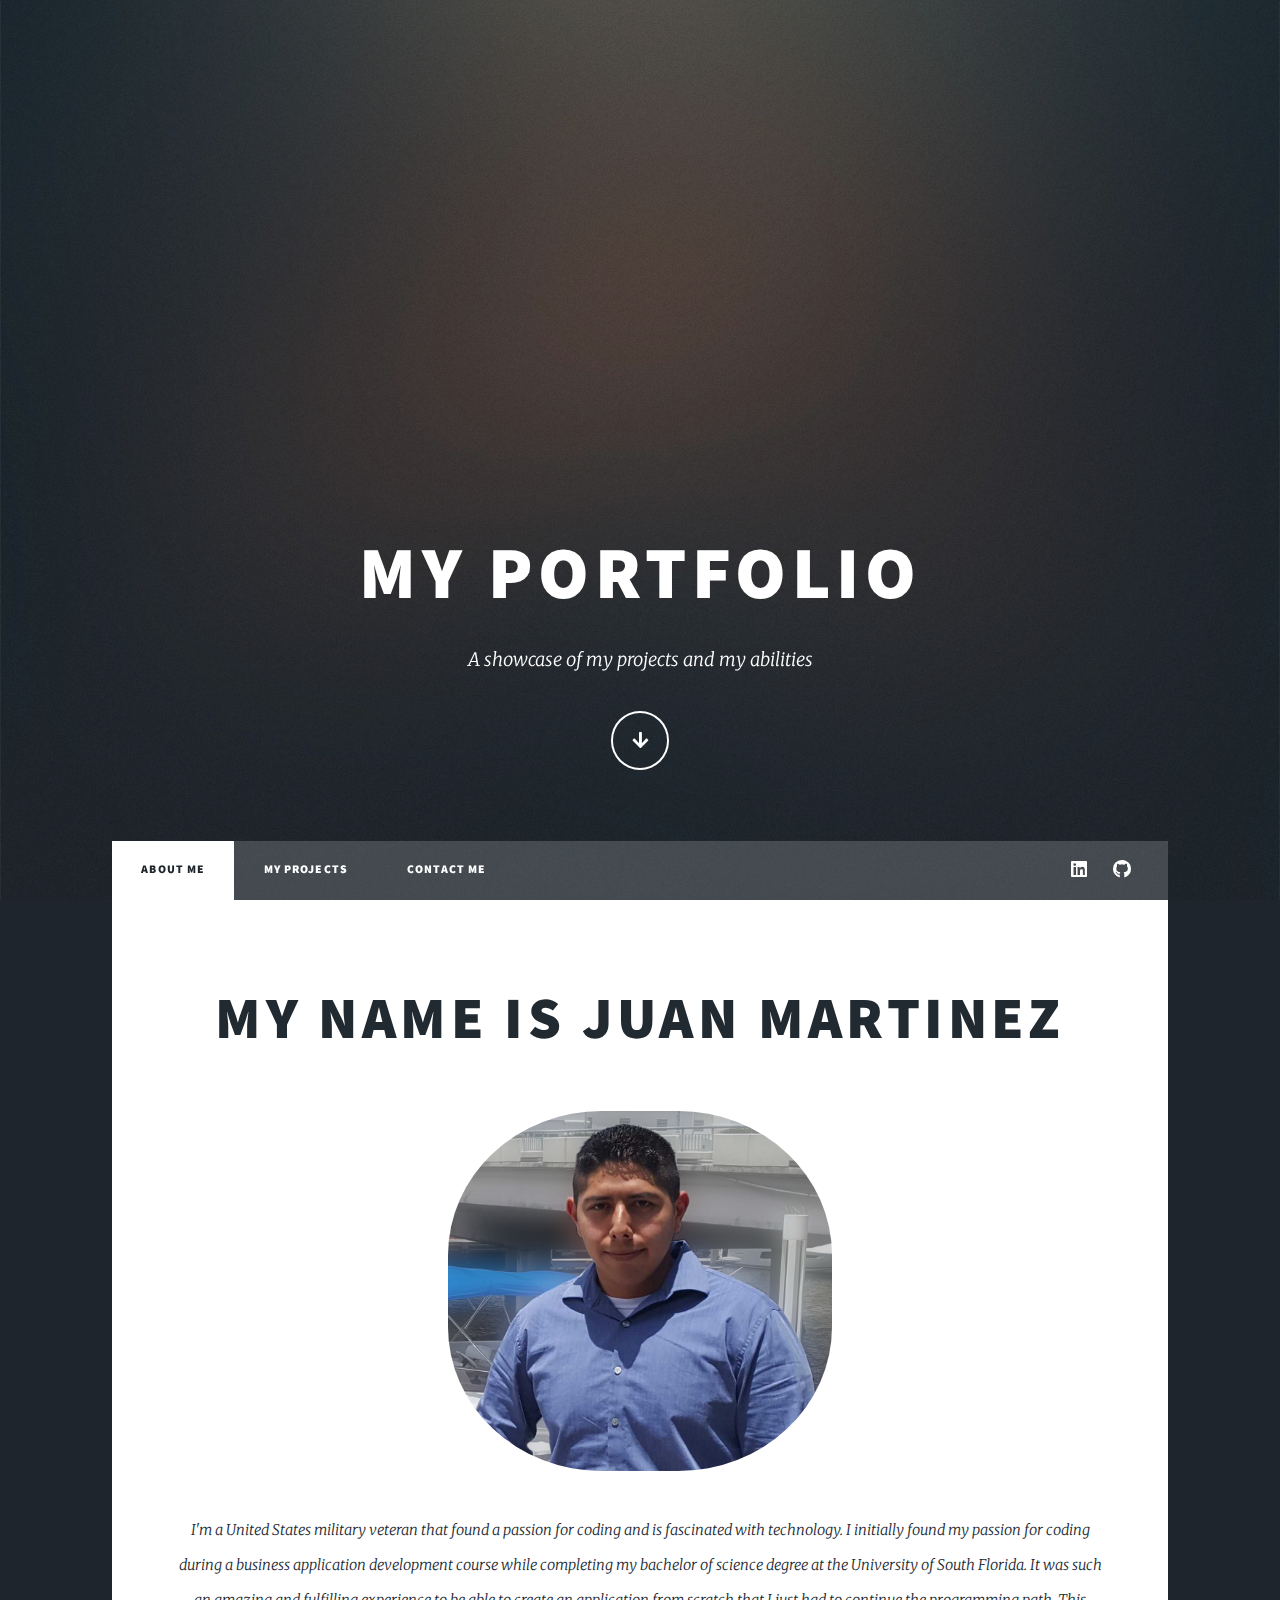
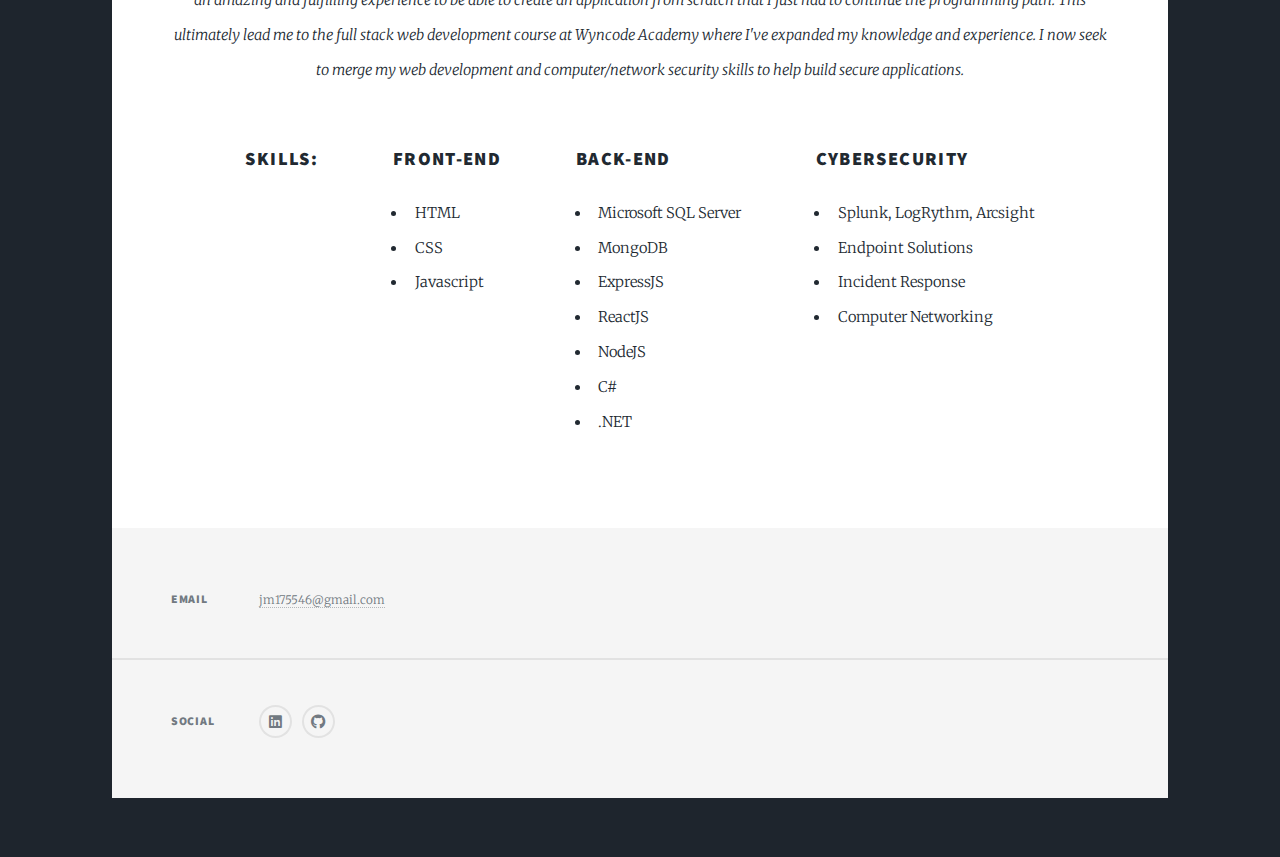
<file: index.html>
<!DOCTYPE HTML>
<!--
	Massively by HTML5 UP
	html5up.net | @ajlkn
	Free for personal and commercial use under the CCA 3.0 license (html5up.net/license)
-->
<html>
	<head>
		<title>Juan's Portfolio</title>
		<meta charset="utf-8" />
		<meta name="viewport" content="width=device-width, initial-scale=1, user-scalable=no" />
		<link rel="stylesheet" href="assets/css/main.css" />
		<noscript><link rel="stylesheet" href="assets/css/noscript.css" /></noscript>
	</head>
	<body class="is-preload">

		<!-- Wrapper -->
			<div id="wrapper" class="fade-in">

				<!-- Intro -->
					<div id="intro">
						<h1>My Portfolio</h1>
						<p>A showcase of my projects and my abilities</p>
						<ul class="actions">
							<li><a href="#header" class="button icon solid solo fa-arrow-down scrolly">Continue</a></li>
						</ul>
					</div>

				<!-- Header -->
					<header id="header">
						<a href="projects.html" class="logo">My Projects</a>
					</header>

				<!-- Nav -->
					<nav id="nav">
						<ul class="links">
							<li class="active"><a href="index.html">About Me</a></li>
							<li><a href="projects.html">My Projects</a></li>
							<li><a href="contact.html">Contact Me</a></li>
						</ul>
						<ul class="icons">
							<li><a href="https://www.linkedin.com/in/juan-martinez-58231b71/?midToken=AQHuum_xWbdCLg&midSig=0NPfs0vvrC29A1&trk=eml-email_member_message-header-26-profile&trkEmail=eml-email_member_message-header-26-profile-null-47kvaq%7Ekivtz6n2%7Ekf-null-neptune%2Fprofile%7Evanity%2Eview" class="icon brands fa-linkedin"><span class="label">Instagram</span></a></li>
							<li><a href="https://github.com/juanmartinez238" class="icon brands fa-github"><span class="label">GitHub</span></a></li>
						</ul>
					</nav>

				<!-- Main -->
					<div id="main">

						<!-- Featured Post -->
							<article class="post featured">
								<header class="major">
									<h2>My Name is Juan Martinez</h2>
									<img class="main-image" src="./assets/LinkedInPicNew.png" alt="professional picture" />
									<p>I'm a United States military veteran that found a passion for coding
									and is fascinated with technology. I initially found my passion for coding
									during a business application development course while completing my bachelor
									of science degree at the University of South Florida. It was such an amazing and fulfilling
									experience to be able to create an application from scratch that I just had to continue
									the programming path. This ultimately lead me to the full stack web development course at Wyncode Academy
									where I've expanded my knowledge and experience. I now seek to merge my web development and computer/network security
									skills to help build secure applications. 
									</p>
								</header>
								<div class="skills">
									<h3>Skills:</h3>
									<div >
										<h3>Front-end</h3>
										<ul class="frontEndUl">
											<li>HTML</li>
											<li>CSS</li>
											<li>Javascript</li>
										</ul>
									</div>
									<div >
										<h3>Back-end</h3>
										<ul class="frontEndUl">
											<li>Microsoft SQL Server</li>
											<li>MongoDB</li>
											<li>ExpressJS</li>
											<li>ReactJS</li>
											<li>NodeJS</li>
											<li>C#</li>
											<li>.NET</li>
										</ul>
									</div>
									<div >
										<h3>Cybersecurity</h3>
										<ul class="frontEndUl">
											<li>Splunk, LogRythm, Arcsight</li>
											<li>Endpoint Solutions</li>
											<li>Incident Response </li>
											<li>Computer Networking</li>
										</ul>
									</div>
								</div>

					</div>

				<!-- Footer -->
					<footer id="footer">
						<section class="split contact">
							<section>
								<h3>Email</h3>
								<p><a href="#">jm175546@gmail.com</a></p>
							</section>
							<section>
								<h3>Social</h3>
								<ul class="icons alt">
									<li><a href="https://www.linkedin.com/in/juan-martinez-58231b71/?midToken=AQHuum_xWbdCLg&midSig=0NPfs0vvrC29A1&trk=eml-email_member_message-header-26-profile&trkEmail=eml-email_member_message-header-26-profile-null-47kvaq%7Ekivtz6n2%7Ekf-null-neptune%2Fprofile%7Evanity%2Eview" class="icon brands alt fa-linkedin"><span class="label">Instagram</span></a></li>
									<li><a href="https://github.com/juanmartinez238" class="icon brands alt fa-github"><span class="label">GitHub</span></a></li>
								</ul>
							</section>
						</section>
					</footer>

				<!-- Copyright -->
					<div id="copyright">
						<!-- <ul><li>&copy; Untitled</li><li>Design: <a href="https://html5up.net">HTML5 UP</a></li></ul> -->
					</div>

			</div>

		<!-- Scripts -->
			<script src="assets/js/jquery.min.js"></script>
			<script src="assets/js/jquery.scrollex.min.js"></script>
			<script src="assets/js/jquery.scrolly.min.js"></script>
			<script src="assets/js/browser.min.js"></script>
			<script src="assets/js/breakpoints.min.js"></script>
			<script src="assets/js/util.js"></script>
			<script src="assets/js/main.js"></script>

	</body>
</html>
</file>
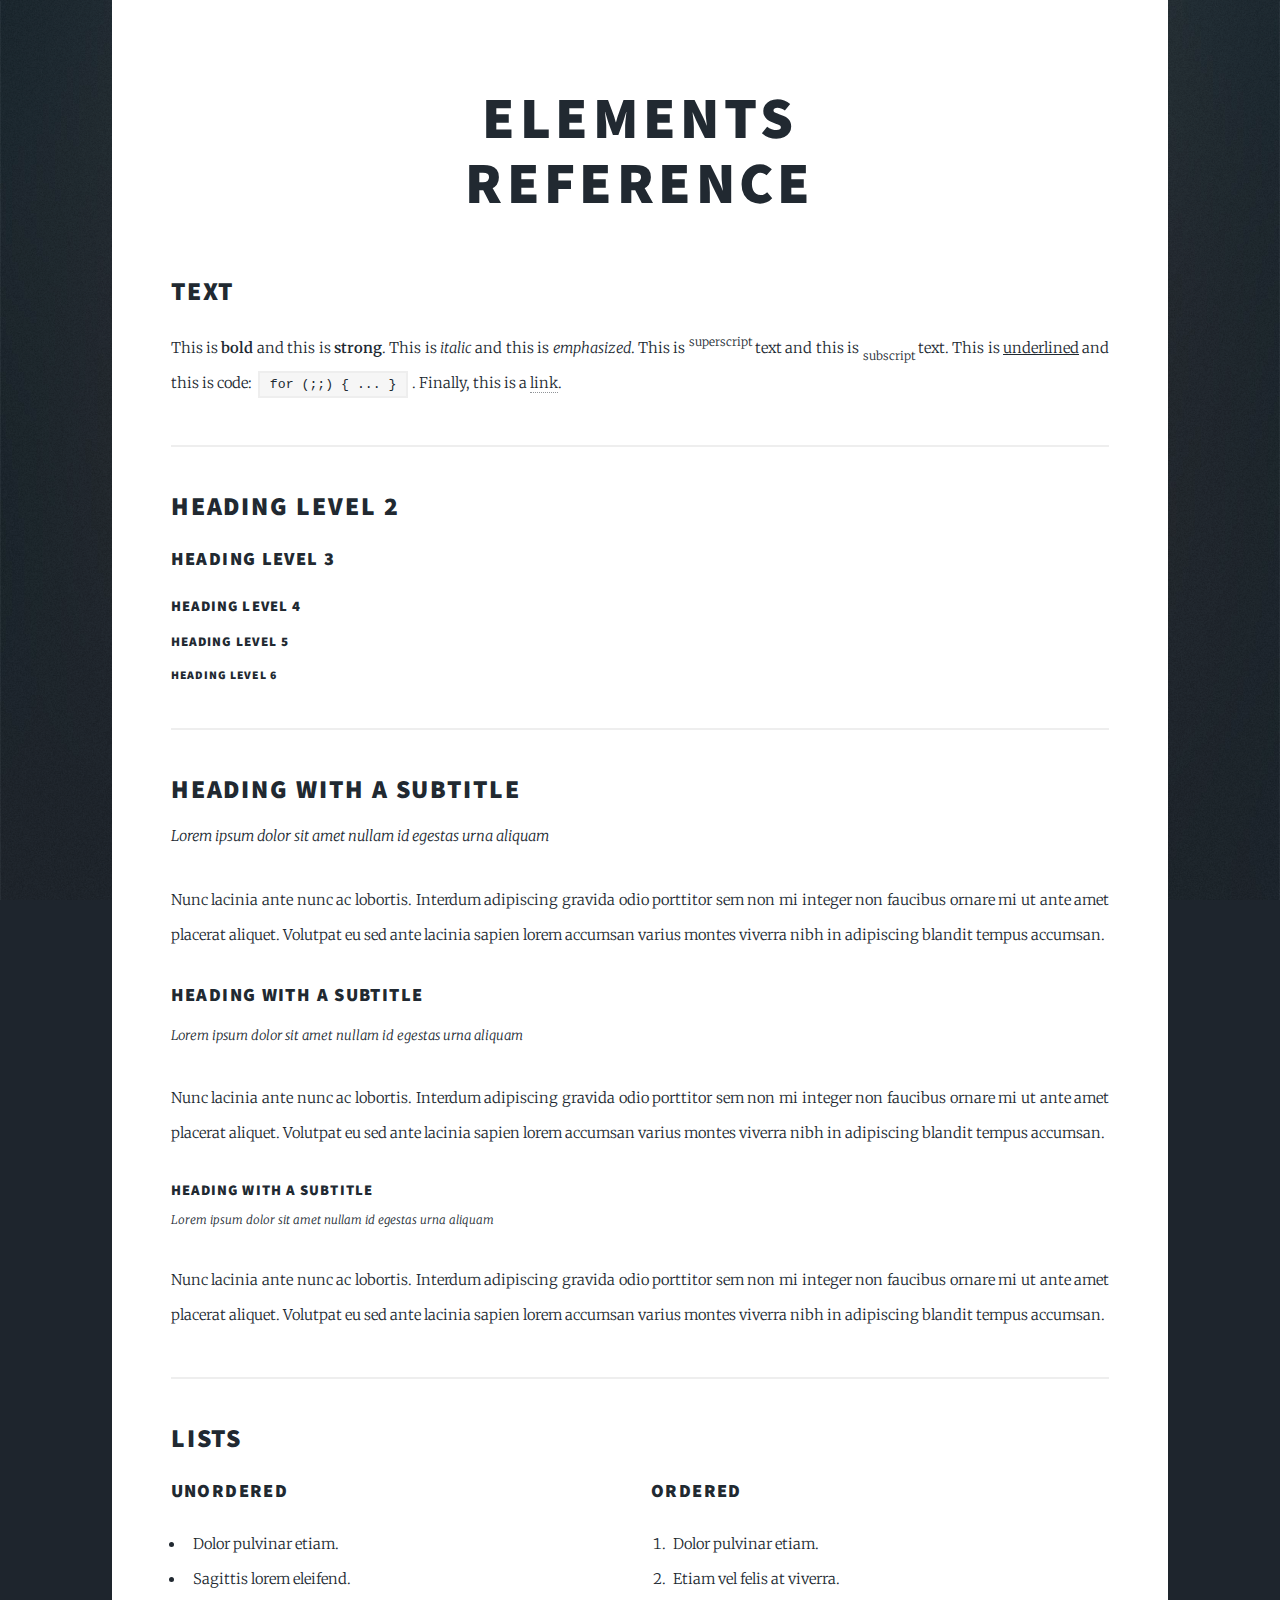
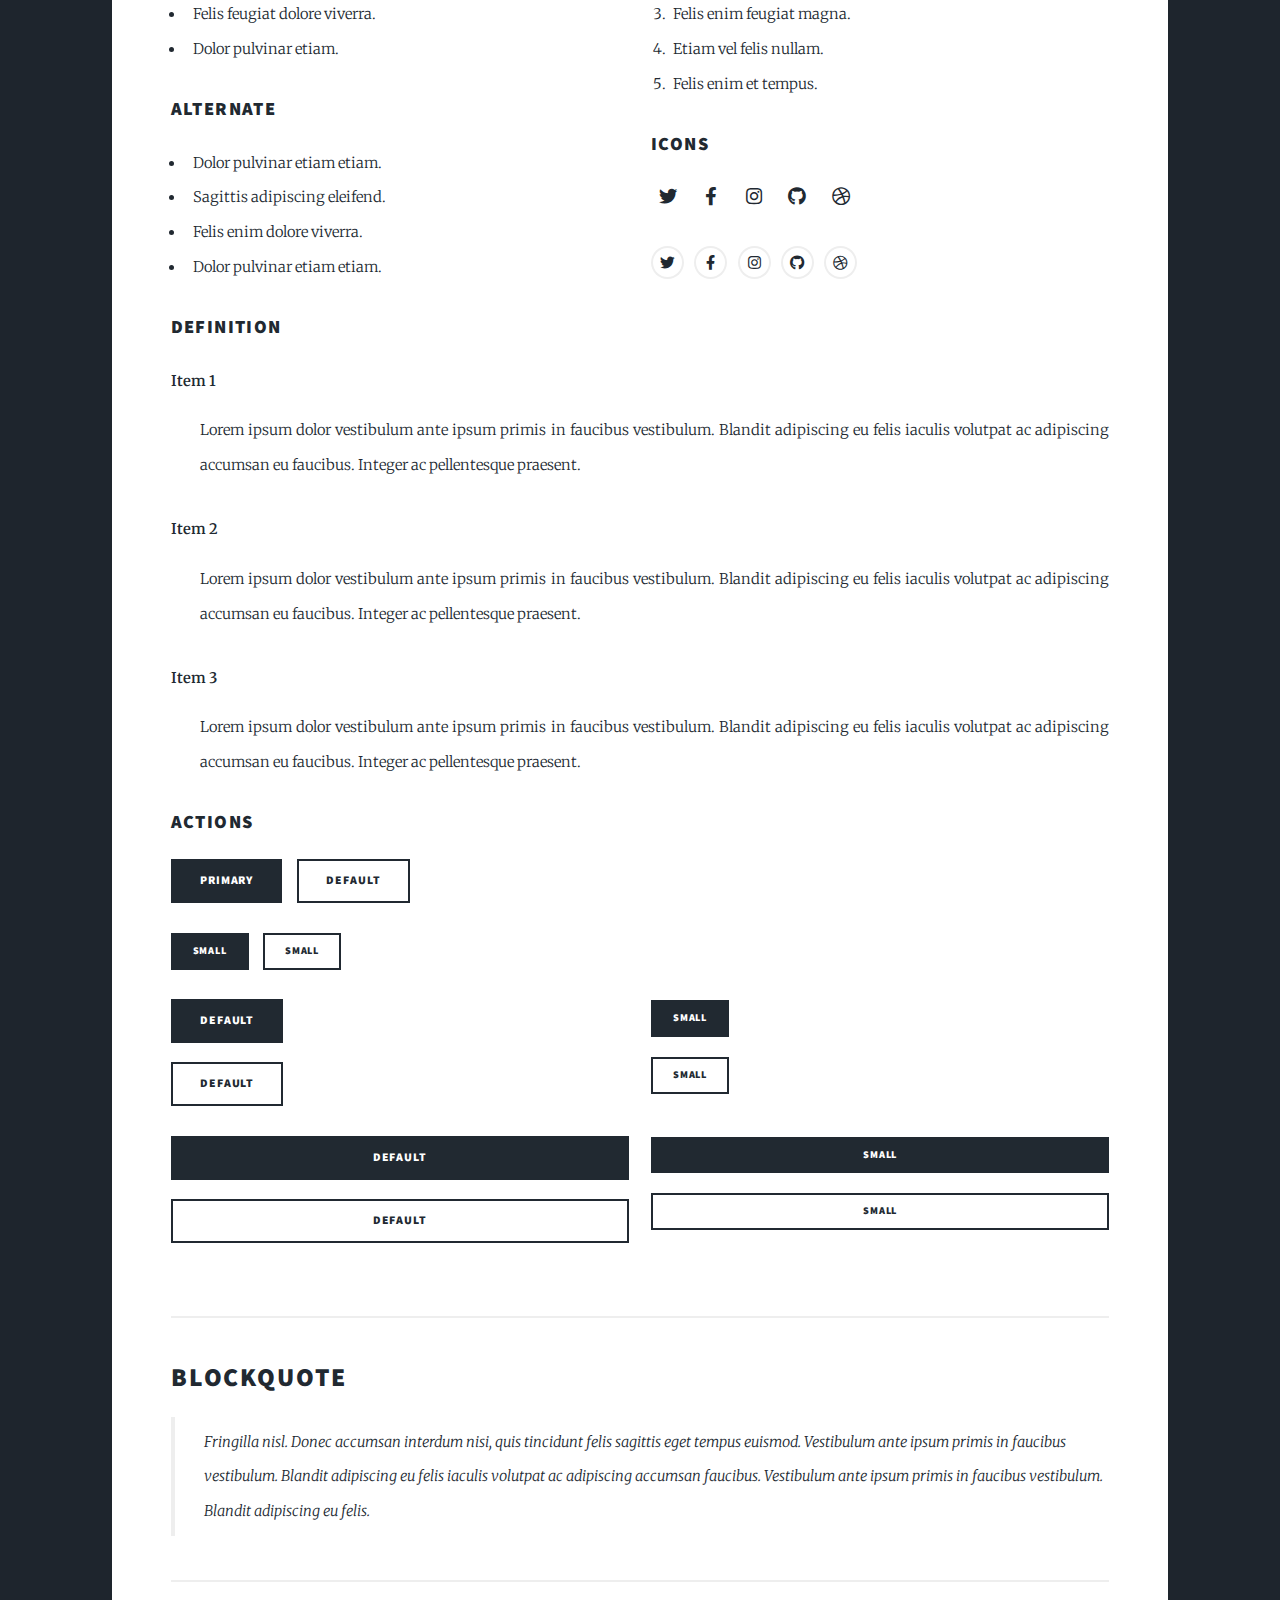
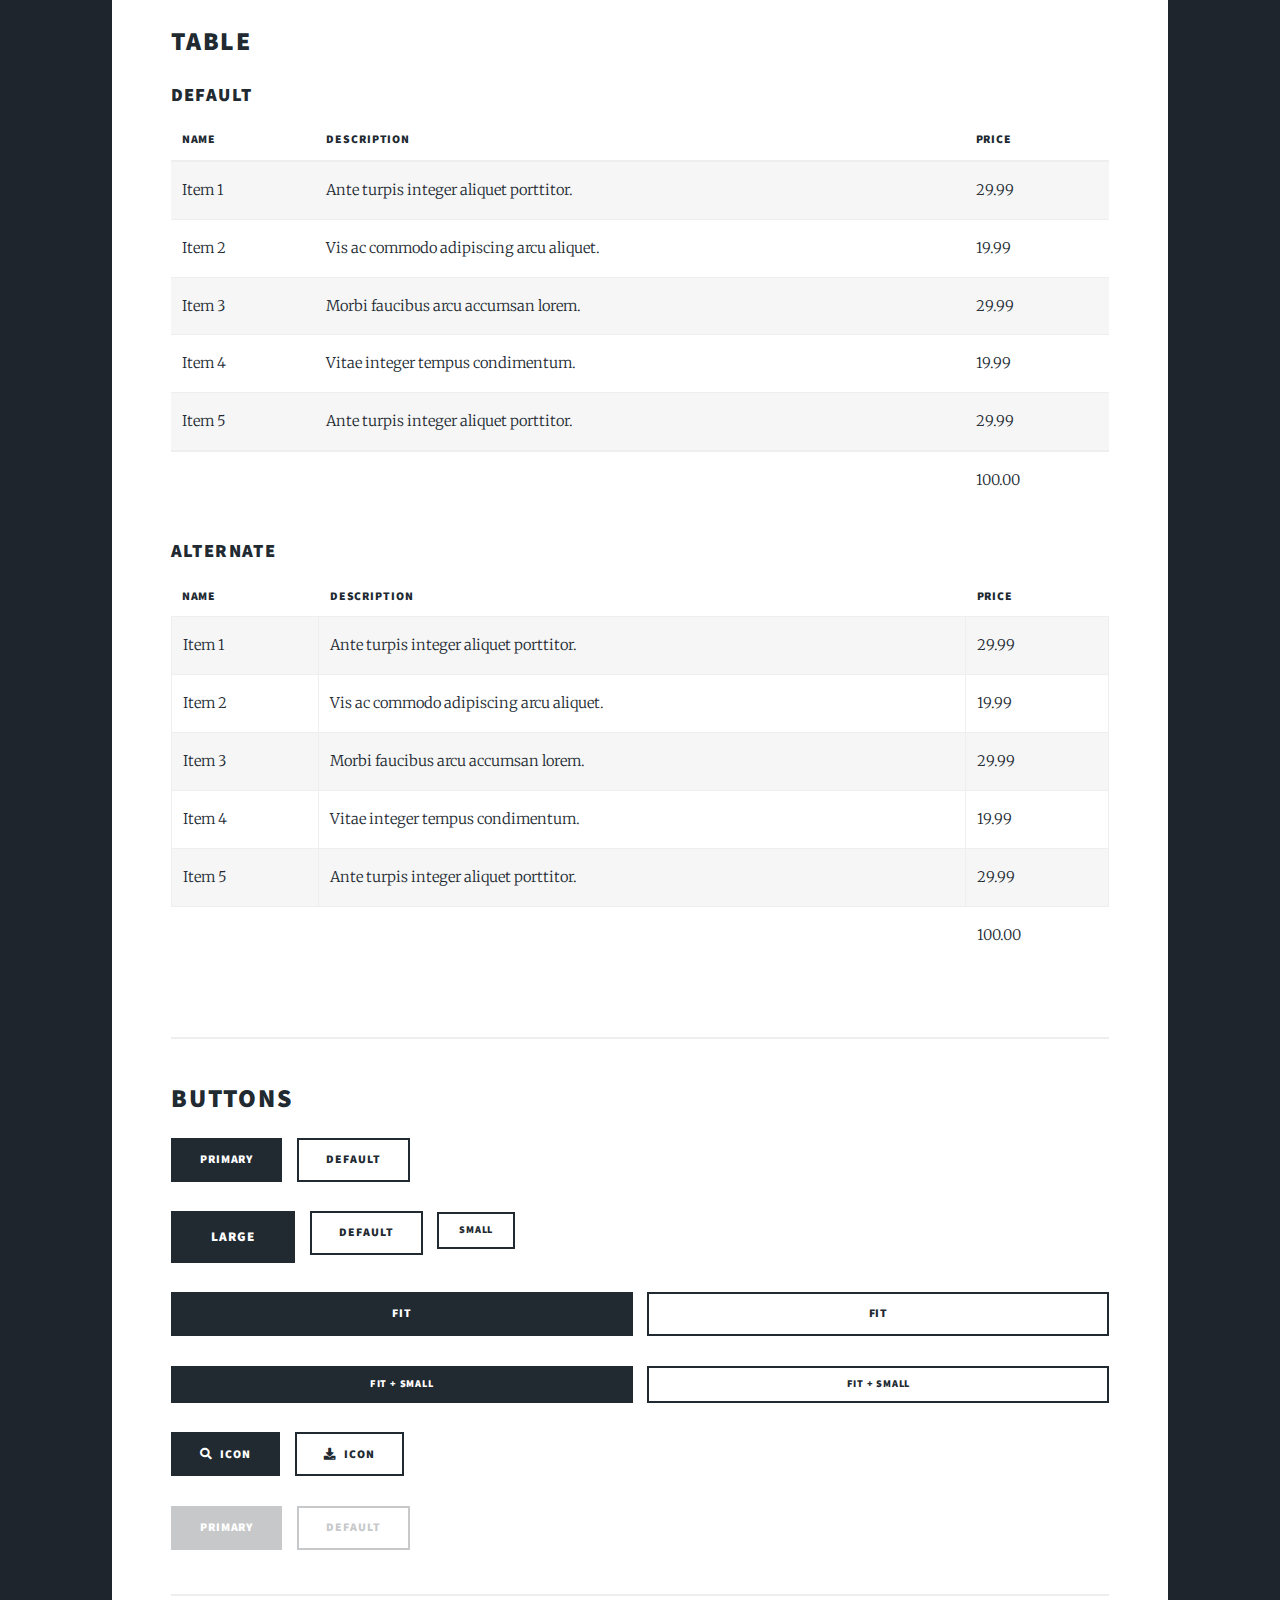
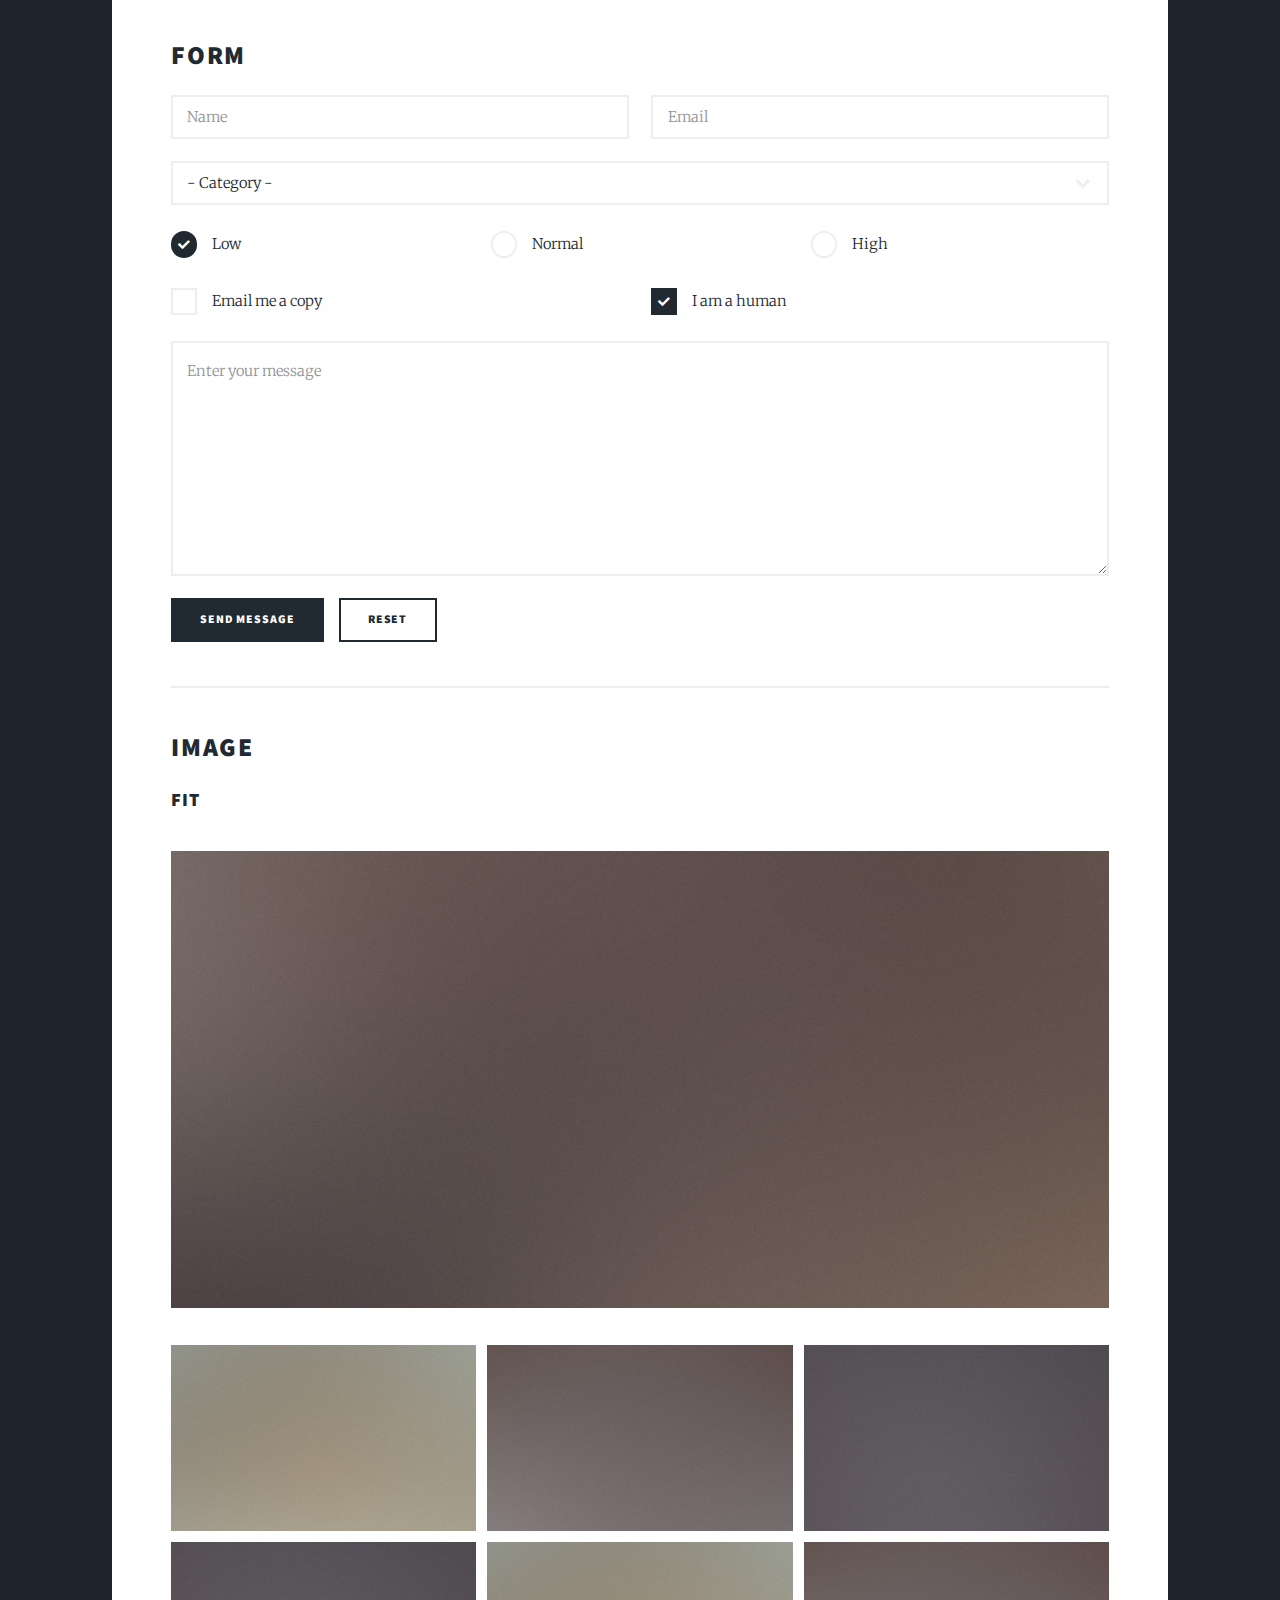
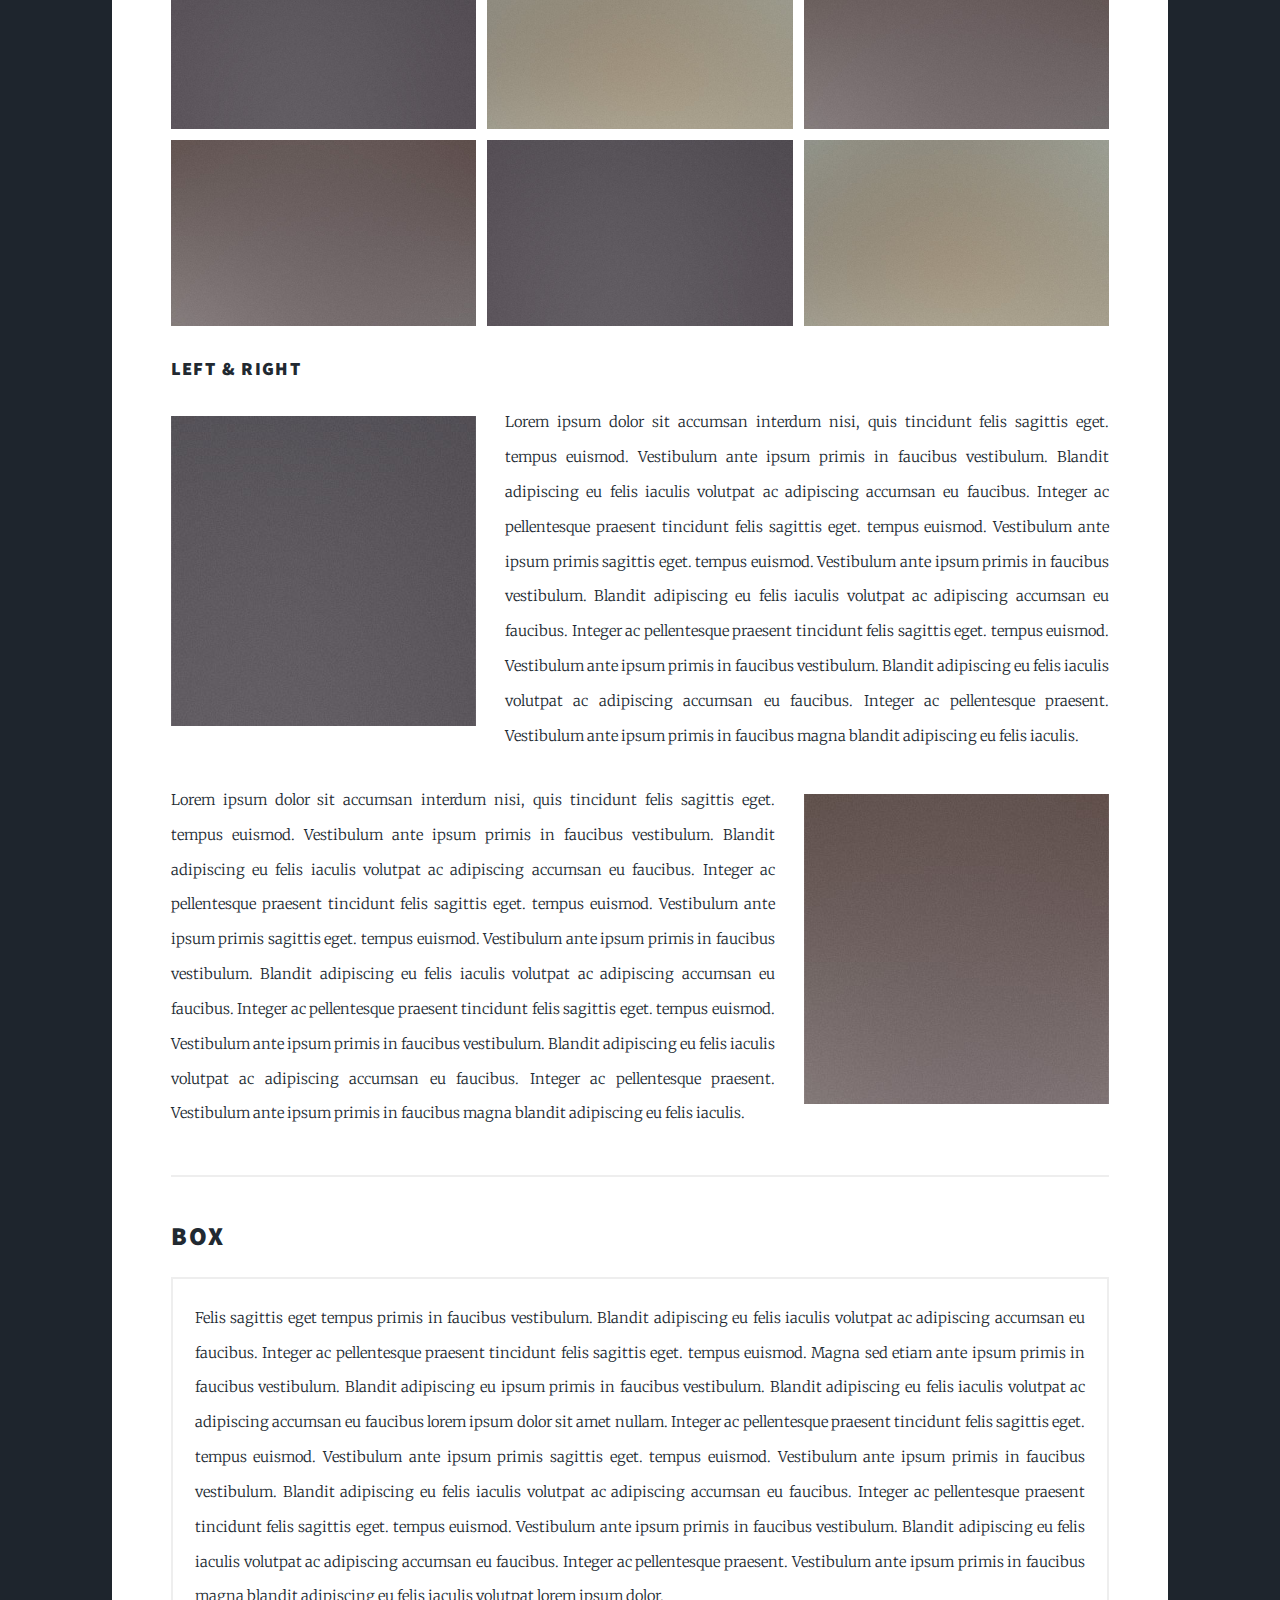
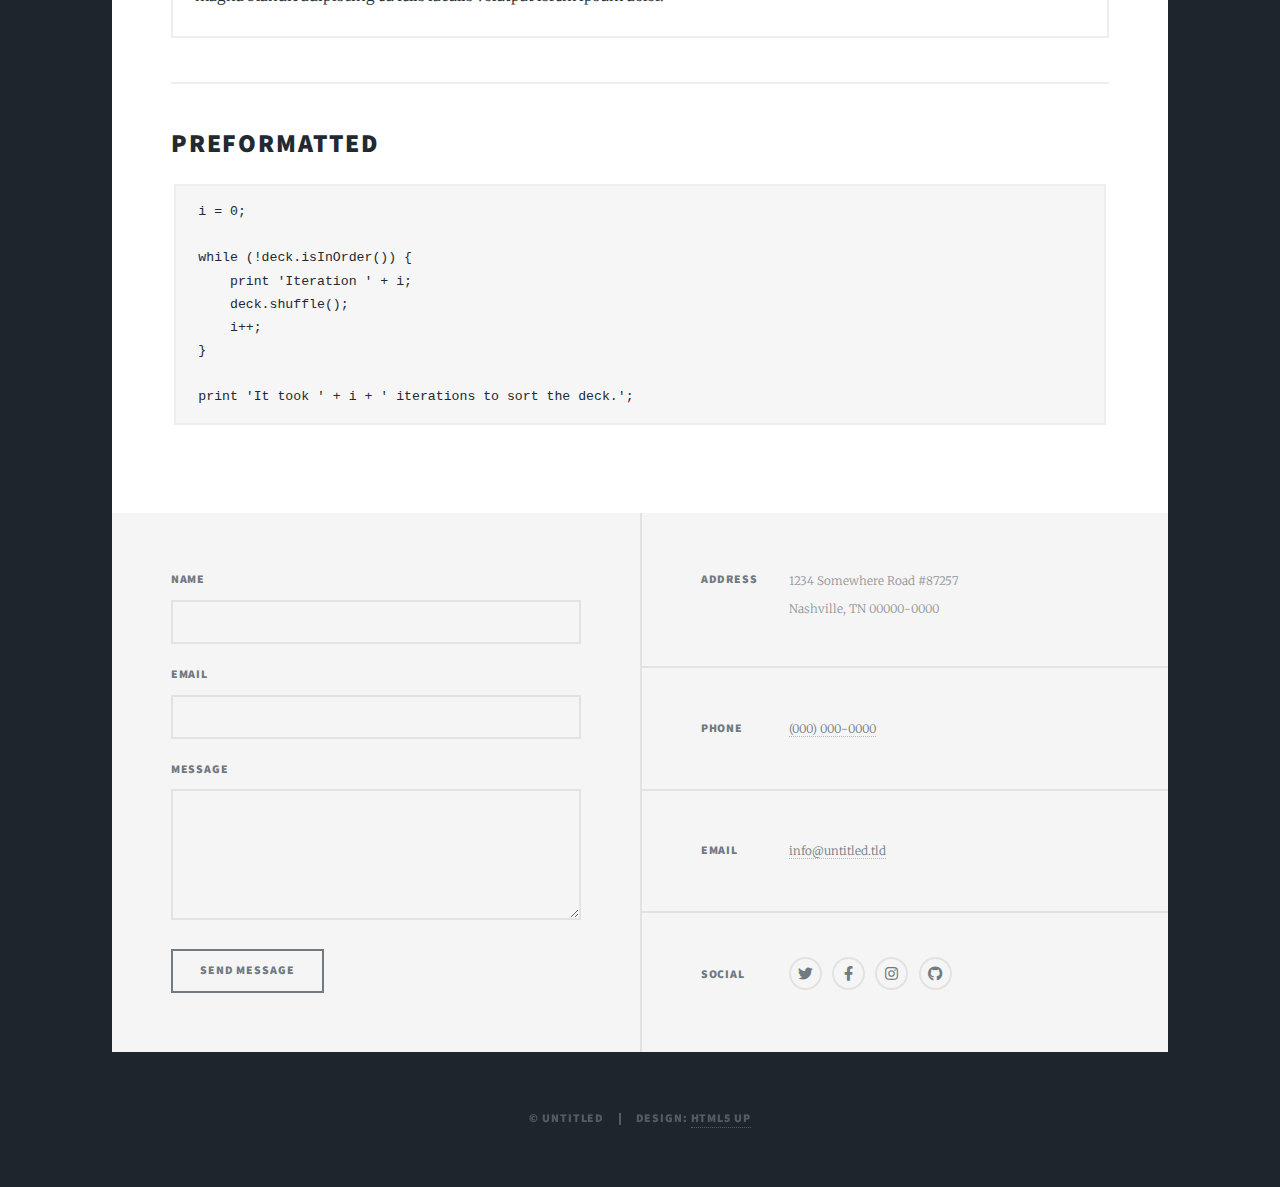
<file: element.html>
<!DOCTYPE HTML>
<!--
	Massively by HTML5 UP
	html5up.net | @ajlkn
	Free for personal and commercial use under the CCA 3.0 license (html5up.net/license)
-->
<html>
	<head>
		<title>Elements Reference - Massively by HTML5 UP</title>
		<meta charset="utf-8" />
		<meta name="viewport" content="width=device-width, initial-scale=1, user-scalable=no" />
		<link rel="stylesheet" href="assets/css/main.css" />
		<noscript><link rel="stylesheet" href="assets/css/noscript.css" /></noscript>
	</head>
	<body class="is-preload">

		<!-- Wrapper -->
			<div id="wrapper">

				<!-- Nav -->
					<nav id="nav">
						<ul class="links">
							<li><a href="index.html">About Me</a></li>
							<li><a href="projects.html">My Projects</a></li>
							<li class="active"><a href="contact.html">Contact Me</a></li>
						</ul>
						<ul class="icons">
							<li><a href="#" class="icon brands fa-twitter"><span class="label">Twitter</span></a></li>
							<li><a href="#" class="icon brands fa-facebook-f"><span class="label">Facebook</span></a></li>
							<li><a href="#" class="icon brands fa-instagram"><span class="label">Instagram</span></a></li>
							<li><a href="#" class="icon brands fa-github"><span class="label">GitHub</span></a></li>
						</ul>
					</nav>

				<!-- Main -->
					<div id="main">

						<!-- Post -->
							<section class="post">
								<header class="major">
									<h1>Elements<br />
									Reference</h1>
								</header>

								<!-- Text stuff -->
									<h2>Text</h2>
									<p>This is <b>bold</b> and this is <strong>strong</strong>. This is <i>italic</i> and this is <em>emphasized</em>.
									This is <sup>superscript</sup> text and this is <sub>subscript</sub> text.
									This is <u>underlined</u> and this is code: <code>for (;;) { ... }</code>.
									Finally, this is a <a href="#">link</a>.</p>
									<hr />
									<h2>Heading Level 2</h2>
									<h3>Heading Level 3</h3>
									<h4>Heading Level 4</h4>
									<h5>Heading Level 5</h5>
									<h6>Heading Level 6</h6>
									<hr />
									<header>
										<h2>Heading with a Subtitle</h2>
										<p>Lorem ipsum dolor sit amet nullam id egestas urna aliquam</p>
									</header>
									<p>Nunc lacinia ante nunc ac lobortis. Interdum adipiscing gravida odio porttitor sem non mi integer non faucibus ornare mi ut ante amet placerat aliquet. Volutpat eu sed ante lacinia sapien lorem accumsan varius montes viverra nibh in adipiscing blandit tempus accumsan.</p>
									<header>
										<h3>Heading with a Subtitle</h3>
										<p>Lorem ipsum dolor sit amet nullam id egestas urna aliquam</p>
									</header>
									<p>Nunc lacinia ante nunc ac lobortis. Interdum adipiscing gravida odio porttitor sem non mi integer non faucibus ornare mi ut ante amet placerat aliquet. Volutpat eu sed ante lacinia sapien lorem accumsan varius montes viverra nibh in adipiscing blandit tempus accumsan.</p>
									<header>
										<h4>Heading with a Subtitle</h4>
										<p>Lorem ipsum dolor sit amet nullam id egestas urna aliquam</p>
									</header>
									<p>Nunc lacinia ante nunc ac lobortis. Interdum adipiscing gravida odio porttitor sem non mi integer non faucibus ornare mi ut ante amet placerat aliquet. Volutpat eu sed ante lacinia sapien lorem accumsan varius montes viverra nibh in adipiscing blandit tempus accumsan.</p>

									<hr />

								<!-- Lists -->
									<h2>Lists</h2>
									<div class="row">
										<div class="col-6 col-12-small">

											<h3>Unordered</h3>
											<ul>
												<li>Dolor pulvinar etiam.</li>
												<li>Sagittis lorem eleifend.</li>
												<li>Felis feugiat dolore viverra.</li>
												<li>Dolor pulvinar etiam.</li>
											</ul>

											<h3>Alternate</h3>
											<ul class="alt">
												<li>Dolor pulvinar etiam etiam.</li>
												<li>Sagittis adipiscing eleifend.</li>
												<li>Felis enim dolore viverra.</li>
												<li>Dolor pulvinar etiam etiam.</li>
											</ul>

										</div>
										<div class="col-6 col-12-small">

											<h3>Ordered</h3>
											<ol>
												<li>Dolor pulvinar etiam.</li>
												<li>Etiam vel felis at viverra.</li>
												<li>Felis enim feugiat magna.</li>
												<li>Etiam vel felis nullam.</li>
												<li>Felis enim et tempus.</li>
											</ol>

											<h3>Icons</h3>
											<ul class="icons">
												<li><a href="#" class="icon brands fa-twitter"><span class="label">Twitter</span></a></li>
												<li><a href="#" class="icon brands fa-facebook-f"><span class="label">Facebook</span></a></li>
												<li><a href="#" class="icon brands fa-instagram"><span class="label">Instagram</span></a></li>
												<li><a href="#" class="icon brands fa-github"><span class="label">Github</span></a></li>
												<li><a href="#" class="icon brands fa-dribbble"><span class="label">Dribbble</span></a></li>
											</ul>
											<ul class="icons alt">
												<li><a href="#" class="icon brands alt fa-twitter"><span class="label">Twitter</span></a></li>
												<li><a href="#" class="icon brands alt fa-facebook-f"><span class="label">Facebook</span></a></li>
												<li><a href="#" class="icon brands alt fa-instagram"><span class="label">Instagram</span></a></li>
												<li><a href="#" class="icon brands alt fa-github"><span class="label">Github</span></a></li>
												<li><a href="#" class="icon brands alt fa-dribbble"><span class="label">Dribbble</span></a></li>
											</ul>

										</div>
									</div>
									<h3>Definition</h3>
									<dl>
										<dt>Item 1</dt>
										<dd>
											<p>Lorem ipsum dolor vestibulum ante ipsum primis in faucibus vestibulum. Blandit adipiscing eu felis iaculis volutpat ac adipiscing accumsan eu faucibus. Integer ac pellentesque praesent.</p>
										</dd>
										<dt>Item 2</dt>
										<dd>
											<p>Lorem ipsum dolor vestibulum ante ipsum primis in faucibus vestibulum. Blandit adipiscing eu felis iaculis volutpat ac adipiscing accumsan eu faucibus. Integer ac pellentesque praesent.</p>
										</dd>
										<dt>Item 3</dt>
										<dd>
											<p>Lorem ipsum dolor vestibulum ante ipsum primis in faucibus vestibulum. Blandit adipiscing eu felis iaculis volutpat ac adipiscing accumsan eu faucibus. Integer ac pellentesque praesent.</p>
										</dd>
									</dl>

									<h3>Actions</h3>
									<ul class="actions">
										<li><a href="#" class="button primary">Primary</a></li>
										<li><a href="#" class="button">Default</a></li>
									</ul>
									<ul class="actions small">
										<li><a href="#" class="button primary small">Small</a></li>
										<li><a href="#" class="button small">Small</a></li>
									</ul>
									<div class="row">
										<div class="col-6 col-12-small">
											<ul class="actions stacked">
												<li><a href="#" class="button primary">Default</a></li>
												<li><a href="#" class="button">Default</a></li>
											</ul>
										</div>
										<div class="col-6 col-12-small">
											<ul class="actions stacked">
												<li><a href="#" class="button primary small">Small</a></li>
												<li><a href="#" class="button small">Small</a></li>
											</ul>
										</div>
									</div>
									<div class="row">
										<div class="col-6 col-12-small">
											<ul class="actions stacked">
												<li><a href="#" class="button primary fit">Default</a></li>
												<li><a href="#" class="button fit">Default</a></li>
											</ul>
										</div>
										<div class="col-6 col-12-small">
											<ul class="actions stacked">
												<li><a href="#" class="button primary small fit">Small</a></li>
												<li><a href="#" class="button small fit">Small</a></li>
											</ul>
										</div>
									</div>

									<hr />

								<!-- Blockquote -->
									<h2>Blockquote</h2>
									<blockquote>Fringilla nisl. Donec accumsan interdum nisi, quis tincidunt felis sagittis eget tempus euismod. Vestibulum ante ipsum primis in faucibus vestibulum. Blandit adipiscing eu felis iaculis volutpat ac adipiscing accumsan faucibus. Vestibulum ante ipsum primis in faucibus vestibulum. Blandit adipiscing eu felis.</blockquote>

									<hr />

								<!-- Table -->
									<h2>Table</h2>

									<h3>Default</h3>
									<div class="table-wrapper">
										<table>
											<thead>
												<tr>
													<th>Name</th>
													<th>Description</th>
													<th>Price</th>
												</tr>
											</thead>
											<tbody>
												<tr>
													<td>Item 1</td>
													<td>Ante turpis integer aliquet porttitor.</td>
													<td>29.99</td>
												</tr>
												<tr>
													<td>Item 2</td>
													<td>Vis ac commodo adipiscing arcu aliquet.</td>
													<td>19.99</td>
												</tr>
												<tr>
													<td>Item 3</td>
													<td> Morbi faucibus arcu accumsan lorem.</td>
													<td>29.99</td>
												</tr>
												<tr>
													<td>Item 4</td>
													<td>Vitae integer tempus condimentum.</td>
													<td>19.99</td>
												</tr>
												<tr>
													<td>Item 5</td>
													<td>Ante turpis integer aliquet porttitor.</td>
													<td>29.99</td>
												</tr>
											</tbody>
											<tfoot>
												<tr>
													<td colspan="2"></td>
													<td>100.00</td>
												</tr>
											</tfoot>
										</table>
									</div>

									<h3>Alternate</h3>
									<div class="table-wrapper">
										<table class="alt">
											<thead>
												<tr>
													<th>Name</th>
													<th>Description</th>
													<th>Price</th>
												</tr>
											</thead>
											<tbody>
												<tr>
													<td>Item 1</td>
													<td>Ante turpis integer aliquet porttitor.</td>
													<td>29.99</td>
												</tr>
												<tr>
													<td>Item 2</td>
													<td>Vis ac commodo adipiscing arcu aliquet.</td>
													<td>19.99</td>
												</tr>
												<tr>
													<td>Item 3</td>
													<td> Morbi faucibus arcu accumsan lorem.</td>
													<td>29.99</td>
												</tr>
												<tr>
													<td>Item 4</td>
													<td>Vitae integer tempus condimentum.</td>
													<td>19.99</td>
												</tr>
												<tr>
													<td>Item 5</td>
													<td>Ante turpis integer aliquet porttitor.</td>
													<td>29.99</td>
												</tr>
											</tbody>
											<tfoot>
												<tr>
													<td colspan="2"></td>
													<td>100.00</td>
												</tr>
											</tfoot>
										</table>
									</div>

									<hr />

								<!-- Buttons -->
									<h2>Buttons</h2>
									<ul class="actions">
										<li><a href="#" class="button primary">Primary</a></li>
										<li><a href="#" class="button">Default</a></li>
									</ul>
									<ul class="actions">
										<li><a href="#" class="button primary large">Large</a></li>
										<li><a href="#" class="button">Default</a></li>
										<li><a href="#" class="button small">Small</a></li>
									</ul>
									<ul class="actions fit">
										<li><a href="#" class="button primary fit">Fit</a></li>
										<li><a href="#" class="button fit">Fit</a></li>
									</ul>
									<ul class="actions fit small">
										<li><a href="#" class="button primary fit small">Fit + Small</a></li>
										<li><a href="#" class="button fit small">Fit + Small</a></li>
									</ul>
									<ul class="actions">
										<li><a href="#" class="button primary icon solid fa-search">Icon</a></li>
										<li><a href="#" class="button icon solid fa-download">Icon</a></li>
									</ul>
									<ul class="actions">
										<li><span class="button primary disabled">Primary</span></li>
										<li><span class="button disabled">Default</span></li>
									</ul>

									<hr />

								<!-- Form -->
									<h2>Form</h2>

									<form method="post" action="#">
										<div class="row gtr-uniform">
											<div class="col-6 col-12-xsmall">
												<input type="text" name="demo-name" id="demo-name" value="" placeholder="Name" />
											</div>
											<div class="col-6 col-12-xsmall">
												<input type="email" name="demo-email" id="demo-email" value="" placeholder="Email" />
											</div>
											<!-- Break -->
											<div class="col-12">
												<select name="demo-category" id="demo-category">
													<option value="">- Category -</option>
													<option value="1">Manufacturing</option>
													<option value="1">Shipping</option>
													<option value="1">Administration</option>
													<option value="1">Human Resources</option>
												</select>
											</div>
											<!-- Break -->
											<div class="col-4 col-12-small">
												<input type="radio" id="demo-priority-low" name="demo-priority" checked>
												<label for="demo-priority-low">Low</label>
											</div>
											<div class="col-4 col-12-small">
												<input type="radio" id="demo-priority-normal" name="demo-priority">
												<label for="demo-priority-normal">Normal</label>
											</div>
											<div class="col-4 col-12-small">
												<input type="radio" id="demo-priority-high" name="demo-priority">
												<label for="demo-priority-high">High</label>
											</div>
											<!-- Break -->
											<div class="col-6 col-12-small">
												<input type="checkbox" id="demo-copy" name="demo-copy">
												<label for="demo-copy">Email me a copy</label>
											</div>
											<div class="col-6 col-12-small">
												<input type="checkbox" id="demo-human" name="demo-human" checked>
												<label for="demo-human">I am a human</label>
											</div>
											<!-- Break -->
											<div class="col-12">
												<textarea name="demo-message" id="demo-message" placeholder="Enter your message" rows="6"></textarea>
											</div>
											<!-- Break -->
											<div class="col-12">
												<ul class="actions">
													<li><input type="submit" value="Send Message" class="primary" /></li>
													<li><input type="reset" value="Reset" /></li>
												</ul>
											</div>
										</div>
									</form>

									<hr />

								<!-- Image -->
									<h2>Image</h2>

									<h3>Fit</h3>
									<span class="image fit"><img src="images/pic01.jpg" alt="" /></span>
									<div class="box alt">
										<div class="row gtr-50 gtr-uniform">
											<div class="col-4"><span class="image fit"><img src="images/pic02.jpg" alt="" /></span></div>
											<div class="col-4"><span class="image fit"><img src="images/pic03.jpg" alt="" /></span></div>
											<div class="col-4"><span class="image fit"><img src="images/pic04.jpg" alt="" /></span></div>
											<!-- Break -->
											<div class="col-4"><span class="image fit"><img src="images/pic04.jpg" alt="" /></span></div>
											<div class="col-4"><span class="image fit"><img src="images/pic02.jpg" alt="" /></span></div>
											<div class="col-4"><span class="image fit"><img src="images/pic03.jpg" alt="" /></span></div>
											<!-- Break -->
											<div class="col-4"><span class="image fit"><img src="images/pic03.jpg" alt="" /></span></div>
											<div class="col-4"><span class="image fit"><img src="images/pic04.jpg" alt="" /></span></div>
											<div class="col-4"><span class="image fit"><img src="images/pic02.jpg" alt="" /></span></div>
										</div>
									</div>

									<h3>Left &amp; Right</h3>
									<p><span class="image left"><img src="images/pic08.jpg" alt="" /></span>Lorem ipsum dolor sit accumsan interdum nisi, quis tincidunt felis sagittis eget. tempus euismod. Vestibulum ante ipsum primis in faucibus vestibulum. Blandit adipiscing eu felis iaculis volutpat ac adipiscing accumsan eu faucibus. Integer ac pellentesque praesent tincidunt felis sagittis eget. tempus euismod. Vestibulum ante ipsum primis sagittis eget. tempus euismod. Vestibulum ante ipsum primis in faucibus vestibulum. Blandit adipiscing eu felis iaculis volutpat ac adipiscing accumsan eu faucibus. Integer ac pellentesque praesent tincidunt felis sagittis eget. tempus euismod. Vestibulum ante ipsum primis in faucibus vestibulum. Blandit adipiscing eu felis iaculis volutpat ac adipiscing accumsan eu faucibus. Integer ac pellentesque praesent. Vestibulum ante ipsum primis in faucibus magna blandit adipiscing eu felis iaculis.</p>
									<p><span class="image right"><img src="images/pic09.jpg" alt="" /></span>Lorem ipsum dolor sit accumsan interdum nisi, quis tincidunt felis sagittis eget. tempus euismod. Vestibulum ante ipsum primis in faucibus vestibulum. Blandit adipiscing eu felis iaculis volutpat ac adipiscing accumsan eu faucibus. Integer ac pellentesque praesent tincidunt felis sagittis eget. tempus euismod. Vestibulum ante ipsum primis sagittis eget. tempus euismod. Vestibulum ante ipsum primis in faucibus vestibulum. Blandit adipiscing eu felis iaculis volutpat ac adipiscing accumsan eu faucibus. Integer ac pellentesque praesent tincidunt felis sagittis eget. tempus euismod. Vestibulum ante ipsum primis in faucibus vestibulum. Blandit adipiscing eu felis iaculis volutpat ac adipiscing accumsan eu faucibus. Integer ac pellentesque praesent. Vestibulum ante ipsum primis in faucibus magna blandit adipiscing eu felis iaculis.</p>

									<hr />

								<!-- Box -->
									<h2>Box</h2>
									<div class="box">
										<p>Felis sagittis eget tempus primis in faucibus vestibulum. Blandit adipiscing eu felis iaculis volutpat ac adipiscing accumsan eu faucibus. Integer ac pellentesque praesent tincidunt felis sagittis eget. tempus euismod. Magna sed etiam ante ipsum primis in faucibus vestibulum. Blandit adipiscing eu ipsum primis in faucibus vestibulum. Blandit adipiscing eu felis iaculis volutpat ac adipiscing accumsan eu faucibus lorem ipsum dolor sit amet nullam. Integer ac pellentesque praesent tincidunt felis sagittis eget. tempus euismod. Vestibulum ante ipsum primis sagittis eget. tempus euismod. Vestibulum ante ipsum primis in faucibus vestibulum. Blandit adipiscing eu felis iaculis volutpat ac adipiscing accumsan eu faucibus. Integer ac pellentesque praesent tincidunt felis sagittis eget. tempus euismod. Vestibulum ante ipsum primis in faucibus vestibulum. Blandit adipiscing eu felis iaculis volutpat ac adipiscing accumsan eu faucibus. Integer ac pellentesque praesent. Vestibulum ante ipsum primis in faucibus magna blandit adipiscing eu felis iaculis volutpat lorem ipsum dolor.</p>
									</div>

									<hr />

								<!-- Preformatted Code -->
									<h2>Preformatted</h2>
									<pre><code>i = 0;

while (!deck.isInOrder()) {
    print 'Iteration ' + i;
    deck.shuffle();
    i++;
}

print 'It took ' + i + ' iterations to sort the deck.';
</code></pre>

							</section>

					</div>

				<!-- Footer -->
					<footer id="footer">
						<section>
							<form method="post" action="#">
								<div class="fields">
									<div class="field">
										<label for="name">Name</label>
										<input type="text" name="name" id="name" />
									</div>
									<div class="field">
										<label for="email">Email</label>
										<input type="text" name="email" id="email" />
									</div>
									<div class="field">
										<label for="message">Message</label>
										<textarea name="message" id="message" rows="3"></textarea>
									</div>
								</div>
								<ul class="actions">
									<li><input type="submit" value="Send Message" /></li>
								</ul>
							</form>
						</section>
						<section class="split contact">
							<section class="alt">
								<h3>Address</h3>
								<p>1234 Somewhere Road #87257<br />
								Nashville, TN 00000-0000</p>
							</section>
							<section>
								<h3>Phone</h3>
								<p><a href="#">(000) 000-0000</a></p>
							</section>
							<section>
								<h3>Email</h3>
								<p><a href="#">info@untitled.tld</a></p>
							</section>
							<section>
								<h3>Social</h3>
								<ul class="icons alt">
									<li><a href="#" class="icon brands alt fa-twitter"><span class="label">Twitter</span></a></li>
									<li><a href="#" class="icon brands alt fa-facebook-f"><span class="label">Facebook</span></a></li>
									<li><a href="#" class="icon brands alt fa-instagram"><span class="label">Instagram</span></a></li>
									<li><a href="#" class="icon brands alt fa-github"><span class="label">GitHub</span></a></li>
								</ul>
							</section>
						</section>
					</footer>

				<!-- Copyright -->
					<div id="copyright">
						<ul><li>&copy; Untitled</li><li>Design: <a href="https://html5up.net">HTML5 UP</a></li></ul>
					</div>

			</div>

		<!-- Scripts -->
			<script src="assets/js/jquery.min.js"></script>
			<script src="assets/js/jquery.scrollex.min.js"></script>
			<script src="assets/js/jquery.scrolly.min.js"></script>
			<script src="assets/js/browser.min.js"></script>
			<script src="assets/js/breakpoints.min.js"></script>
			<script src="assets/js/util.js"></script>
			<script src="assets/js/main.js"></script>

	</body>
</html>
</file>
<file: assets/css/main.css>
@import url(fontawesome-all.min.css);
@import url("https://fonts.googleapis.com/css?family=Merriweather:300,700,300italic,700italic|Source+Sans+Pro:900");

/*
	Massively by HTML5 UP
	html5up.net | @ajlkn
	Free for personal and commercial use under the CCA 3.0 license (html5up.net/license)
*/

html,
body,
div,
span,
applet,
object,
iframe,
h1,
h2,
h3,
h4,
h5,
h6,
p,
blockquote,
pre,
a,
abbr,
acronym,
address,
big,
cite,
code,
del,
dfn,
em,
img,
ins,
kbd,
q,
s,
samp,
small,
strike,
strong,
sub,
sup,
tt,
var,
b,
u,
i,
center,
dl,
dt,
dd,
ol,
ul,
li,
fieldset,
form,
label,
legend,
table,
caption,
tbody,
tfoot,
thead,
tr,
th,
td,
article,
aside,
canvas,
details,
embed,
figure,
figcaption,
footer,
header,
hgroup,
menu,
nav,
output,
ruby,
section,
summary,
time,
mark,
audio,
video {
  margin: 0;
  padding: 0;
  border: 0;
  font-size: 100%;
  font: inherit;
  vertical-align: baseline;
}

article,
aside,
details,
figcaption,
figure,
footer,
header,
hgroup,
menu,
nav,
section {
  display: block;
}

body {
  line-height: 1;
}

ol,
ul {
  list-style: none;
}

blockquote,
q {
  quotes: none;
}

blockquote:before,
blockquote:after,
q:before,
q:after {
  content: "";
  content: none;
}

table {
  border-collapse: collapse;
  border-spacing: 0;
}

body {
  -webkit-text-size-adjust: none;
}

mark {
  background-color: transparent;
  color: inherit;
}

input::-moz-focus-inner {
  border: 0;
  padding: 0;
}

input,
select,
textarea {
  -moz-appearance: none;
  -webkit-appearance: none;
  -ms-appearance: none;
  appearance: none;
}

/* Basic */

@-ms-viewport {
  width: device-width;
}

body {
  -ms-overflow-style: scrollbar;
}

@media screen and (max-width: 480px) {
  html,
  body {
    min-width: 320px;
  }
}

html {
  box-sizing: border-box;
}

*,
*:before,
*:after {
  box-sizing: inherit;
}

body {
  background-color: #1e252d;
}

body.is-preload *,
body.is-preload *:before,
body.is-preload *:after {
  -moz-animation: none !important;
  -webkit-animation: none !important;
  -ms-animation: none !important;
  animation: none !important;
  -moz-transition: none !important;
  -webkit-transition: none !important;
  -ms-transition: none !important;
  transition: none !important;
}

/* Type */

html {
  font-size: 16pt;
}

@media screen and (max-width: 1680px) {
  html {
    font-size: 12pt;
  }
}

@media screen and (max-width: 1280px) {
  html {
    font-size: 11pt;
  }
}

@media screen and (max-width: 360px) {
  html {
    font-size: 10pt;
  }
}

body {
  color: #212931;
}

body,
input,
select,
textarea {
  font-family: "Merriweather", Georgia, serif;
  font-weight: 300;
  font-size: 1rem;
  line-height: 2.375;
}

a {
  -moz-transition: color 0.2s ease-in-out, background-color 0.2s ease-in-out,
    border-color 0.2s ease-in-out, box-shadow 0.2s ease-in-out;
  -webkit-transition: color 0.2s ease-in-out, background-color 0.2s ease-in-out,
    border-color 0.2s ease-in-out, box-shadow 0.2s ease-in-out;
  -ms-transition: color 0.2s ease-in-out, background-color 0.2s ease-in-out,
    border-color 0.2s ease-in-out, box-shadow 0.2s ease-in-out;
  transition: color 0.2s ease-in-out, background-color 0.2s ease-in-out,
    border-color 0.2s ease-in-out, box-shadow 0.2s ease-in-out;
  border-bottom: dotted 1px;
  text-decoration: none;
}

a:hover {
  border-bottom-color: transparent;
}

strong,
b {
  font-weight: 600;
}

em,
i {
  font-style: italic;
}

p {
  text-align: justify;
  margin: 0 0 2rem 0;
}

h1,
h2,
h3,
h4,
h5,
h6 {
  font-family: "Source Sans Pro", Helvetica, sans-serif;
  font-weight: 900;
  line-height: 1.5;
  letter-spacing: 0.075em;
  text-transform: uppercase;
  margin: 0 0 1rem 0;
}

h1 a,
h2 a,
h3 a,
h4 a,
h5 a,
h6 a {
  border-bottom: 0;
  color: inherit;
  text-decoration: none;
}

h1 {
  font-size: 4rem;
  line-height: 1.1;
  margin: 0 0 2rem 0;
}

h2 {
  font-size: 1.75rem;
  line-height: 1.3;
  margin: 0 0 1.5rem 0;
}

h3 {
  font-size: 1.25rem;
  margin: 0 0 1.5rem 0;
}

h4 {
  font-size: 1rem;
}

h5 {
  font-size: 0.9rem;
}

h6 {
  font-size: 0.8rem;
}

sub {
  font-size: 0.8rem;
  position: relative;
  top: 0.5rem;
}

sup {
  font-size: 0.8rem;
  position: relative;
  top: -0.5rem;
}

blockquote {
  border-left: solid 4px;
  font-style: italic;
  margin: 0 0 2rem 0;
  padding: 0.5rem 0 0.5rem 2rem;
}

code {
  border: solid 2px;
  font-family: "Courier New", monospace;
  font-size: 0.9rem;
  margin: 0 0.25rem;
  padding: 0.25rem 0.65rem;
}

pre {
  -webkit-overflow-scrolling: touch;
  font-family: "Courier New", monospace;
  font-size: 0.9rem;
  margin: 0 0 2rem 0;
}

pre code {
  display: block;
  line-height: 1.75;
  padding: 1rem 1.5rem;
  overflow-x: auto;
}

hr {
  border: 0;
  border-bottom: solid 2px;
  margin: 3rem 0;
}

hr.major {
  margin: 5rem 0;
}

.align-left {
  text-align: left;
}

.align-center {
  text-align: center;
}

.align-right {
  text-align: right;
}

input,
select,
textarea {
  color: #212931;
}

a {
  color: #212931;
  border-bottom-color: rgba(33, 41, 49, 0.5);
}

a:hover {
  border-bottom-color: transparent;
  color: #18bfef !important;
}

strong,
b {
  color: #212931;
}

h1,
h2,
h3,
h4,
h5,
h6 {
  color: #212931;
}

blockquote {
  border-left-color: #eeeeee;
}

code {
  background: rgba(220, 220, 220, 0.25);
  border-color: #eeeeee;
}

hr {
  border-bottom-color: #eeeeee;
}

/* Row */

.row {
  display: flex;
  flex-wrap: wrap;
  box-sizing: border-box;
  align-items: stretch;
}

.row > * {
  box-sizing: border-box;
}

.row.gtr-uniform > * > :last-child {
  margin-bottom: 0;
}

.row.aln-left {
  justify-content: flex-start;
}

.row.aln-center {
  justify-content: center;
}

.row.aln-right {
  justify-content: flex-end;
}

.row.aln-top {
  align-items: flex-start;
}

.row.aln-middle {
  align-items: center;
}

.row.aln-bottom {
  align-items: flex-end;
}

.row > .imp {
  order: -1;
}

.row > .col-1 {
  width: 8.33333%;
}

.row > .off-1 {
  margin-left: 8.33333%;
}

.row > .col-2 {
  width: 16.66667%;
}

.row > .off-2 {
  margin-left: 16.66667%;
}

.row > .col-3 {
  width: 25%;
}

.row > .off-3 {
  margin-left: 25%;
}

.row > .col-4 {
  width: 33.33333%;
}

.row > .off-4 {
  margin-left: 33.33333%;
}

.row > .col-5 {
  width: 41.66667%;
}

.row > .off-5 {
  margin-left: 41.66667%;
}

.row > .col-6 {
  width: 50%;
}

.row > .off-6 {
  margin-left: 50%;
}

.row > .col-7 {
  width: 58.33333%;
}

.row > .off-7 {
  margin-left: 58.33333%;
}

.row > .col-8 {
  width: 66.66667%;
}

.row > .off-8 {
  margin-left: 66.66667%;
}

.row > .col-9 {
  width: 75%;
}

.row > .off-9 {
  margin-left: 75%;
}

.row > .col-10 {
  width: 83.33333%;
}

.row > .off-10 {
  margin-left: 83.33333%;
}

.row > .col-11 {
  width: 91.66667%;
}

.row > .off-11 {
  margin-left: 91.66667%;
}

.row > .col-12 {
  width: 100%;
}

.row > .off-12 {
  margin-left: 100%;
}

.row.gtr-0 {
  margin-top: 0;
  margin-left: 0rem;
}

.row.gtr-0 > * {
  padding: 0 0 0 0rem;
}

.row.gtr-0.gtr-uniform {
  margin-top: 0rem;
}

.row.gtr-0.gtr-uniform > * {
  padding-top: 0rem;
}

.row.gtr-25 {
  margin-top: 0;
  margin-left: -0.375rem;
}

.row.gtr-25 > * {
  padding: 0 0 0 0.375rem;
}

.row.gtr-25.gtr-uniform {
  margin-top: -0.375rem;
}

.row.gtr-25.gtr-uniform > * {
  padding-top: 0.375rem;
}

.row.gtr-50 {
  margin-top: 0;
  margin-left: -0.75rem;
}

.row.gtr-50 > * {
  padding: 0 0 0 0.75rem;
}

.row.gtr-50.gtr-uniform {
  margin-top: -0.75rem;
}

.row.gtr-50.gtr-uniform > * {
  padding-top: 0.75rem;
}

.row {
  margin-top: 0;
  margin-left: -1.5rem;
}

.row > * {
  padding: 0 0 0 1.5rem;
}

.row.gtr-uniform {
  margin-top: -1.5rem;
}

.row.gtr-uniform > * {
  padding-top: 1.5rem;
}

.row.gtr-150 {
  margin-top: 0;
  margin-left: -2.25rem;
}

.row.gtr-150 > * {
  padding: 0 0 0 2.25rem;
}

.row.gtr-150.gtr-uniform {
  margin-top: -2.25rem;
}

.row.gtr-150.gtr-uniform > * {
  padding-top: 2.25rem;
}

.row.gtr-200 {
  margin-top: 0;
  margin-left: -3rem;
}

.row.gtr-200 > * {
  padding: 0 0 0 3rem;
}

.row.gtr-200.gtr-uniform {
  margin-top: -3rem;
}

.row.gtr-200.gtr-uniform > * {
  padding-top: 3rem;
}

@media screen and (max-width: 1680px) {
  .row {
    display: flex;
    flex-wrap: wrap;
    box-sizing: border-box;
    align-items: stretch;
  }

  .row > * {
    box-sizing: border-box;
  }

  .row.gtr-uniform > * > :last-child {
    margin-bottom: 0;
  }

  .row.aln-left {
    justify-content: flex-start;
  }

  .row.aln-center {
    justify-content: center;
  }

  .row.aln-right {
    justify-content: flex-end;
  }

  .row.aln-top {
    align-items: flex-start;
  }

  .row.aln-middle {
    align-items: center;
  }

  .row.aln-bottom {
    align-items: flex-end;
  }

  .row > .imp-xlarge {
    order: -1;
  }

  .row > .col-1-xlarge {
    width: 8.33333%;
  }

  .row > .off-1-xlarge {
    margin-left: 8.33333%;
  }

  .row > .col-2-xlarge {
    width: 16.66667%;
  }

  .row > .off-2-xlarge {
    margin-left: 16.66667%;
  }

  .row > .col-3-xlarge {
    width: 25%;
  }

  .row > .off-3-xlarge {
    margin-left: 25%;
  }

  .row > .col-4-xlarge {
    width: 33.33333%;
  }

  .row > .off-4-xlarge {
    margin-left: 33.33333%;
  }

  .row > .col-5-xlarge {
    width: 41.66667%;
  }

  .row > .off-5-xlarge {
    margin-left: 41.66667%;
  }

  .row > .col-6-xlarge {
    width: 50%;
  }

  .row > .off-6-xlarge {
    margin-left: 50%;
  }

  .row > .col-7-xlarge {
    width: 58.33333%;
  }

  .row > .off-7-xlarge {
    margin-left: 58.33333%;
  }

  .row > .col-8-xlarge {
    width: 66.66667%;
  }

  .row > .off-8-xlarge {
    margin-left: 66.66667%;
  }

  .row > .col-9-xlarge {
    width: 75%;
  }

  .row > .off-9-xlarge {
    margin-left: 75%;
  }

  .row > .col-10-xlarge {
    width: 83.33333%;
  }

  .row > .off-10-xlarge {
    margin-left: 83.33333%;
  }

  .row > .col-11-xlarge {
    width: 91.66667%;
  }

  .row > .off-11-xlarge {
    margin-left: 91.66667%;
  }

  .row > .col-12-xlarge {
    width: 100%;
  }

  .row > .off-12-xlarge {
    margin-left: 100%;
  }

  .row.gtr-0 {
    margin-top: 0;
    margin-left: 0rem;
  }

  .row.gtr-0 > * {
    padding: 0 0 0 0rem;
  }

  .row.gtr-0.gtr-uniform {
    margin-top: 0rem;
  }

  .row.gtr-0.gtr-uniform > * {
    padding-top: 0rem;
  }

  .row.gtr-25 {
    margin-top: 0;
    margin-left: -0.375rem;
  }

  .row.gtr-25 > * {
    padding: 0 0 0 0.375rem;
  }

  .row.gtr-25.gtr-uniform {
    margin-top: -0.375rem;
  }

  .row.gtr-25.gtr-uniform > * {
    padding-top: 0.375rem;
  }

  .row.gtr-50 {
    margin-top: 0;
    margin-left: -0.75rem;
  }

  .row.gtr-50 > * {
    padding: 0 0 0 0.75rem;
  }

  .row.gtr-50.gtr-uniform {
    margin-top: -0.75rem;
  }

  .row.gtr-50.gtr-uniform > * {
    padding-top: 0.75rem;
  }

  .row {
    margin-top: 0;
    margin-left: -1.5rem;
  }

  .row > * {
    padding: 0 0 0 1.5rem;
  }

  .row.gtr-uniform {
    margin-top: -1.5rem;
  }

  .row.gtr-uniform > * {
    padding-top: 1.5rem;
  }

  .row.gtr-150 {
    margin-top: 0;
    margin-left: -2.25rem;
  }

  .row.gtr-150 > * {
    padding: 0 0 0 2.25rem;
  }

  .row.gtr-150.gtr-uniform {
    margin-top: -2.25rem;
  }

  .row.gtr-150.gtr-uniform > * {
    padding-top: 2.25rem;
  }

  .row.gtr-200 {
    margin-top: 0;
    margin-left: -3rem;
  }

  .row.gtr-200 > * {
    padding: 0 0 0 3rem;
  }

  .row.gtr-200.gtr-uniform {
    margin-top: -3rem;
  }

  .row.gtr-200.gtr-uniform > * {
    padding-top: 3rem;
  }
}

@media screen and (max-width: 1280px) {
  .row {
    display: flex;
    flex-wrap: wrap;
    box-sizing: border-box;
    align-items: stretch;
  }

  .row > * {
    box-sizing: border-box;
  }

  .row.gtr-uniform > * > :last-child {
    margin-bottom: 0;
  }

  .row.aln-left {
    justify-content: flex-start;
  }

  .row.aln-center {
    justify-content: center;
  }

  .row.aln-right {
    justify-content: flex-end;
  }

  .row.aln-top {
    align-items: flex-start;
  }

  .row.aln-middle {
    align-items: center;
  }

  .row.aln-bottom {
    align-items: flex-end;
  }

  .row > .imp-large {
    order: -1;
  }

  .row > .col-1-large {
    width: 8.33333%;
  }

  .row > .off-1-large {
    margin-left: 8.33333%;
  }

  .row > .col-2-large {
    width: 16.66667%;
  }

  .row > .off-2-large {
    margin-left: 16.66667%;
  }

  .row > .col-3-large {
    width: 25%;
  }

  .row > .off-3-large {
    margin-left: 25%;
  }

  .row > .col-4-large {
    width: 33.33333%;
  }

  .row > .off-4-large {
    margin-left: 33.33333%;
  }

  .row > .col-5-large {
    width: 41.66667%;
  }

  .row > .off-5-large {
    margin-left: 41.66667%;
  }

  .row > .col-6-large {
    width: 50%;
  }

  .row > .off-6-large {
    margin-left: 50%;
  }

  .row > .col-7-large {
    width: 58.33333%;
  }

  .row > .off-7-large {
    margin-left: 58.33333%;
  }

  .row > .col-8-large {
    width: 66.66667%;
  }

  .row > .off-8-large {
    margin-left: 66.66667%;
  }

  .row > .col-9-large {
    width: 75%;
  }

  .row > .off-9-large {
    margin-left: 75%;
  }

  .row > .col-10-large {
    width: 83.33333%;
  }

  .row > .off-10-large {
    margin-left: 83.33333%;
  }

  .row > .col-11-large {
    width: 91.66667%;
  }

  .row > .off-11-large {
    margin-left: 91.66667%;
  }

  .row > .col-12-large {
    width: 100%;
  }

  .row > .off-12-large {
    margin-left: 100%;
  }

  .row.gtr-0 {
    margin-top: 0;
    margin-left: 0rem;
  }

  .row.gtr-0 > * {
    padding: 0 0 0 0rem;
  }

  .row.gtr-0.gtr-uniform {
    margin-top: 0rem;
  }

  .row.gtr-0.gtr-uniform > * {
    padding-top: 0rem;
  }

  .row.gtr-25 {
    margin-top: 0;
    margin-left: -0.375rem;
  }

  .row.gtr-25 > * {
    padding: 0 0 0 0.375rem;
  }

  .row.gtr-25.gtr-uniform {
    margin-top: -0.375rem;
  }

  .row.gtr-25.gtr-uniform > * {
    padding-top: 0.375rem;
  }

  .row.gtr-50 {
    margin-top: 0;
    margin-left: -0.75rem;
  }

  .row.gtr-50 > * {
    padding: 0 0 0 0.75rem;
  }

  .row.gtr-50.gtr-uniform {
    margin-top: -0.75rem;
  }

  .row.gtr-50.gtr-uniform > * {
    padding-top: 0.75rem;
  }

  .row {
    margin-top: 0;
    margin-left: -1.5rem;
  }

  .row > * {
    padding: 0 0 0 1.5rem;
  }

  .row.gtr-uniform {
    margin-top: -1.5rem;
  }

  .row.gtr-uniform > * {
    padding-top: 1.5rem;
  }

  .row.gtr-150 {
    margin-top: 0;
    margin-left: -2.25rem;
  }

  .row.gtr-150 > * {
    padding: 0 0 0 2.25rem;
  }

  .row.gtr-150.gtr-uniform {
    margin-top: -2.25rem;
  }

  .row.gtr-150.gtr-uniform > * {
    padding-top: 2.25rem;
  }

  .row.gtr-200 {
    margin-top: 0;
    margin-left: -3rem;
  }

  .row.gtr-200 > * {
    padding: 0 0 0 3rem;
  }

  .row.gtr-200.gtr-uniform {
    margin-top: -3rem;
  }

  .row.gtr-200.gtr-uniform > * {
    padding-top: 3rem;
  }
}

@media screen and (max-width: 980px) {
  .row {
    display: flex;
    flex-wrap: wrap;
    box-sizing: border-box;
    align-items: stretch;
  }

  .row > * {
    box-sizing: border-box;
  }

  .row.gtr-uniform > * > :last-child {
    margin-bottom: 0;
  }

  .row.aln-left {
    justify-content: flex-start;
  }

  .row.aln-center {
    justify-content: center;
  }

  .row.aln-right {
    justify-content: flex-end;
  }

  .row.aln-top {
    align-items: flex-start;
  }

  .row.aln-middle {
    align-items: center;
  }

  .row.aln-bottom {
    align-items: flex-end;
  }

  .row > .imp-medium {
    order: -1;
  }

  .row > .col-1-medium {
    width: 8.33333%;
  }

  .row > .off-1-medium {
    margin-left: 8.33333%;
  }

  .row > .col-2-medium {
    width: 16.66667%;
  }

  .row > .off-2-medium {
    margin-left: 16.66667%;
  }

  .row > .col-3-medium {
    width: 25%;
  }

  .row > .off-3-medium {
    margin-left: 25%;
  }

  .row > .col-4-medium {
    width: 33.33333%;
  }

  .row > .off-4-medium {
    margin-left: 33.33333%;
  }

  .row > .col-5-medium {
    width: 41.66667%;
  }

  .row > .off-5-medium {
    margin-left: 41.66667%;
  }

  .row > .col-6-medium {
    width: 50%;
  }

  .row > .off-6-medium {
    margin-left: 50%;
  }

  .row > .col-7-medium {
    width: 58.33333%;
  }

  .row > .off-7-medium {
    margin-left: 58.33333%;
  }

  .row > .col-8-medium {
    width: 66.66667%;
  }

  .row > .off-8-medium {
    margin-left: 66.66667%;
  }

  .row > .col-9-medium {
    width: 75%;
  }

  .row > .off-9-medium {
    margin-left: 75%;
  }

  .row > .col-10-medium {
    width: 83.33333%;
  }

  .row > .off-10-medium {
    margin-left: 83.33333%;
  }

  .row > .col-11-medium {
    width: 91.66667%;
  }

  .row > .off-11-medium {
    margin-left: 91.66667%;
  }

  .row > .col-12-medium {
    width: 100%;
  }

  .row > .off-12-medium {
    margin-left: 100%;
  }

  .row.gtr-0 {
    margin-top: 0;
    margin-left: 0rem;
  }

  .row.gtr-0 > * {
    padding: 0 0 0 0rem;
  }

  .row.gtr-0.gtr-uniform {
    margin-top: 0rem;
  }

  .row.gtr-0.gtr-uniform > * {
    padding-top: 0rem;
  }

  .row.gtr-25 {
    margin-top: 0;
    margin-left: -0.375rem;
  }

  .row.gtr-25 > * {
    padding: 0 0 0 0.375rem;
  }

  .row.gtr-25.gtr-uniform {
    margin-top: -0.375rem;
  }

  .row.gtr-25.gtr-uniform > * {
    padding-top: 0.375rem;
  }

  .row.gtr-50 {
    margin-top: 0;
    margin-left: -0.75rem;
  }

  .row.gtr-50 > * {
    padding: 0 0 0 0.75rem;
  }

  .row.gtr-50.gtr-uniform {
    margin-top: -0.75rem;
  }

  .row.gtr-50.gtr-uniform > * {
    padding-top: 0.75rem;
  }

  .row {
    margin-top: 0;
    margin-left: -1.5rem;
  }

  .row > * {
    padding: 0 0 0 1.5rem;
  }

  .row.gtr-uniform {
    margin-top: -1.5rem;
  }

  .row.gtr-uniform > * {
    padding-top: 1.5rem;
  }

  .row.gtr-150 {
    margin-top: 0;
    margin-left: -2.25rem;
  }

  .row.gtr-150 > * {
    padding: 0 0 0 2.25rem;
  }

  .row.gtr-150.gtr-uniform {
    margin-top: -2.25rem;
  }

  .row.gtr-150.gtr-uniform > * {
    padding-top: 2.25rem;
  }

  .row.gtr-200 {
    margin-top: 0;
    margin-left: -3rem;
  }

  .row.gtr-200 > * {
    padding: 0 0 0 3rem;
  }

  .row.gtr-200.gtr-uniform {
    margin-top: -3rem;
  }

  .row.gtr-200.gtr-uniform > * {
    padding-top: 3rem;
  }
}

@media screen and (max-width: 736px) {
  .row {
    display: flex;
    flex-wrap: wrap;
    box-sizing: border-box;
    align-items: stretch;
  }

  .row > * {
    box-sizing: border-box;
  }

  .row.gtr-uniform > * > :last-child {
    margin-bottom: 0;
  }

  .row.aln-left {
    justify-content: flex-start;
  }

  .row.aln-center {
    justify-content: center;
  }

  .row.aln-right {
    justify-content: flex-end;
  }

  .row.aln-top {
    align-items: flex-start;
  }

  .row.aln-middle {
    align-items: center;
  }

  .row.aln-bottom {
    align-items: flex-end;
  }

  .row > .imp-small {
    order: -1;
  }

  .row > .col-1-small {
    width: 8.33333%;
  }

  .row > .off-1-small {
    margin-left: 8.33333%;
  }

  .row > .col-2-small {
    width: 16.66667%;
  }

  .row > .off-2-small {
    margin-left: 16.66667%;
  }

  .row > .col-3-small {
    width: 25%;
  }

  .row > .off-3-small {
    margin-left: 25%;
  }

  .row > .col-4-small {
    width: 33.33333%;
  }

  .row > .off-4-small {
    margin-left: 33.33333%;
  }

  .row > .col-5-small {
    width: 41.66667%;
  }

  .row > .off-5-small {
    margin-left: 41.66667%;
  }

  .row > .col-6-small {
    width: 50%;
  }

  .row > .off-6-small {
    margin-left: 50%;
  }

  .row > .col-7-small {
    width: 58.33333%;
  }

  .row > .off-7-small {
    margin-left: 58.33333%;
  }

  .row > .col-8-small {
    width: 66.66667%;
  }

  .row > .off-8-small {
    margin-left: 66.66667%;
  }

  .row > .col-9-small {
    width: 75%;
  }

  .row > .off-9-small {
    margin-left: 75%;
  }

  .row > .col-10-small {
    width: 83.33333%;
  }

  .row > .off-10-small {
    margin-left: 83.33333%;
  }

  .row > .col-11-small {
    width: 91.66667%;
  }

  .row > .off-11-small {
    margin-left: 91.66667%;
  }

  .row > .col-12-small {
    width: 100%;
  }

  .row > .off-12-small {
    margin-left: 100%;
  }

  .row.gtr-0 {
    margin-top: 0;
    margin-left: 0rem;
  }

  .row.gtr-0 > * {
    padding: 0 0 0 0rem;
  }

  .row.gtr-0.gtr-uniform {
    margin-top: 0rem;
  }

  .row.gtr-0.gtr-uniform > * {
    padding-top: 0rem;
  }

  .row.gtr-25 {
    margin-top: 0;
    margin-left: -0.375rem;
  }

  .row.gtr-25 > * {
    padding: 0 0 0 0.375rem;
  }

  .row.gtr-25.gtr-uniform {
    margin-top: -0.375rem;
  }

  .row.gtr-25.gtr-uniform > * {
    padding-top: 0.375rem;
  }

  .row.gtr-50 {
    margin-top: 0;
    margin-left: -0.75rem;
  }

  .row.gtr-50 > * {
    padding: 0 0 0 0.75rem;
  }

  .row.gtr-50.gtr-uniform {
    margin-top: -0.75rem;
  }

  .row.gtr-50.gtr-uniform > * {
    padding-top: 0.75rem;
  }

  .row {
    margin-top: 0;
    margin-left: -1.5rem;
  }

  .row > * {
    padding: 0 0 0 1.5rem;
  }

  .row.gtr-uniform {
    margin-top: -1.5rem;
  }

  .row.gtr-uniform > * {
    padding-top: 1.5rem;
  }

  .row.gtr-150 {
    margin-top: 0;
    margin-left: -2.25rem;
  }

  .row.gtr-150 > * {
    padding: 0 0 0 2.25rem;
  }

  .row.gtr-150.gtr-uniform {
    margin-top: -2.25rem;
  }

  .row.gtr-150.gtr-uniform > * {
    padding-top: 2.25rem;
  }

  .row.gtr-200 {
    margin-top: 0;
    margin-left: -3rem;
  }

  .row.gtr-200 > * {
    padding: 0 0 0 3rem;
  }

  .row.gtr-200.gtr-uniform {
    margin-top: -3rem;
  }

  .row.gtr-200.gtr-uniform > * {
    padding-top: 3rem;
  }
}

@media screen and (max-width: 480px) {
  .row {
    display: flex;
    flex-wrap: wrap;
    box-sizing: border-box;
    align-items: stretch;
  }

  .row > * {
    box-sizing: border-box;
  }

  .row.gtr-uniform > * > :last-child {
    margin-bottom: 0;
  }

  .row.aln-left {
    justify-content: flex-start;
  }

  .row.aln-center {
    justify-content: center;
  }

  .row.aln-right {
    justify-content: flex-end;
  }

  .row.aln-top {
    align-items: flex-start;
  }

  .row.aln-middle {
    align-items: center;
  }

  .row.aln-bottom {
    align-items: flex-end;
  }

  .row > .imp-xsmall {
    order: -1;
  }

  .row > .col-1-xsmall {
    width: 8.33333%;
  }

  .row > .off-1-xsmall {
    margin-left: 8.33333%;
  }

  .row > .col-2-xsmall {
    width: 16.66667%;
  }

  .row > .off-2-xsmall {
    margin-left: 16.66667%;
  }

  .row > .col-3-xsmall {
    width: 25%;
  }

  .row > .off-3-xsmall {
    margin-left: 25%;
  }

  .row > .col-4-xsmall {
    width: 33.33333%;
  }

  .row > .off-4-xsmall {
    margin-left: 33.33333%;
  }

  .row > .col-5-xsmall {
    width: 41.66667%;
  }

  .row > .off-5-xsmall {
    margin-left: 41.66667%;
  }

  .row > .col-6-xsmall {
    width: 50%;
  }

  .row > .off-6-xsmall {
    margin-left: 50%;
  }

  .row > .col-7-xsmall {
    width: 58.33333%;
  }

  .row > .off-7-xsmall {
    margin-left: 58.33333%;
  }

  .row > .col-8-xsmall {
    width: 66.66667%;
  }

  .row > .off-8-xsmall {
    margin-left: 66.66667%;
  }

  .row > .col-9-xsmall {
    width: 75%;
  }

  .row > .off-9-xsmall {
    margin-left: 75%;
  }

  .row > .col-10-xsmall {
    width: 83.33333%;
  }

  .row > .off-10-xsmall {
    margin-left: 83.33333%;
  }

  .row > .col-11-xsmall {
    width: 91.66667%;
  }

  .row > .off-11-xsmall {
    margin-left: 91.66667%;
  }

  .row > .col-12-xsmall {
    width: 100%;
  }

  .row > .off-12-xsmall {
    margin-left: 100%;
  }

  .row.gtr-0 {
    margin-top: 0;
    margin-left: 0rem;
  }

  .row.gtr-0 > * {
    padding: 0 0 0 0rem;
  }

  .row.gtr-0.gtr-uniform {
    margin-top: 0rem;
  }

  .row.gtr-0.gtr-uniform > * {
    padding-top: 0rem;
  }

  .row.gtr-25 {
    margin-top: 0;
    margin-left: -0.375rem;
  }

  .row.gtr-25 > * {
    padding: 0 0 0 0.375rem;
  }

  .row.gtr-25.gtr-uniform {
    margin-top: -0.375rem;
  }

  .row.gtr-25.gtr-uniform > * {
    padding-top: 0.375rem;
  }

  .row.gtr-50 {
    margin-top: 0;
    margin-left: -0.75rem;
  }

  .row.gtr-50 > * {
    padding: 0 0 0 0.75rem;
  }

  .row.gtr-50.gtr-uniform {
    margin-top: -0.75rem;
  }

  .row.gtr-50.gtr-uniform > * {
    padding-top: 0.75rem;
  }

  .row {
    margin-top: 0;
    margin-left: -1.5rem;
  }

  .row > * {
    padding: 0 0 0 1.5rem;
  }

  .row.gtr-uniform {
    margin-top: -1.5rem;
  }

  .row.gtr-uniform > * {
    padding-top: 1.5rem;
  }

  .row.gtr-150 {
    margin-top: 0;
    margin-left: -2.25rem;
  }

  .row.gtr-150 > * {
    padding: 0 0 0 2.25rem;
  }

  .row.gtr-150.gtr-uniform {
    margin-top: -2.25rem;
  }

  .row.gtr-150.gtr-uniform > * {
    padding-top: 2.25rem;
  }

  .row.gtr-200 {
    margin-top: 0;
    margin-left: -3rem;
  }

  .row.gtr-200 > * {
    padding: 0 0 0 3rem;
  }

  .row.gtr-200.gtr-uniform {
    margin-top: -3rem;
  }

  .row.gtr-200.gtr-uniform > * {
    padding-top: 3rem;
  }
}

@media screen and (max-width: 360px) {
  .row {
    display: flex;
    flex-wrap: wrap;
    box-sizing: border-box;
    align-items: stretch;
  }

  .row > * {
    box-sizing: border-box;
  }

  .row.gtr-uniform > * > :last-child {
    margin-bottom: 0;
  }

  .row.aln-left {
    justify-content: flex-start;
  }

  .row.aln-center {
    justify-content: center;
  }

  .row.aln-right {
    justify-content: flex-end;
  }

  .row.aln-top {
    align-items: flex-start;
  }

  .row.aln-middle {
    align-items: center;
  }

  .row.aln-bottom {
    align-items: flex-end;
  }

  .row > .imp-xxsmall {
    order: -1;
  }

  .row > .col-1-xxsmall {
    width: 8.33333%;
  }

  .row > .off-1-xxsmall {
    margin-left: 8.33333%;
  }

  .row > .col-2-xxsmall {
    width: 16.66667%;
  }

  .row > .off-2-xxsmall {
    margin-left: 16.66667%;
  }

  .row > .col-3-xxsmall {
    width: 25%;
  }

  .row > .off-3-xxsmall {
    margin-left: 25%;
  }

  .row > .col-4-xxsmall {
    width: 33.33333%;
  }

  .row > .off-4-xxsmall {
    margin-left: 33.33333%;
  }

  .row > .col-5-xxsmall {
    width: 41.66667%;
  }

  .row > .off-5-xxsmall {
    margin-left: 41.66667%;
  }

  .row > .col-6-xxsmall {
    width: 50%;
  }

  .row > .off-6-xxsmall {
    margin-left: 50%;
  }

  .row > .col-7-xxsmall {
    width: 58.33333%;
  }

  .row > .off-7-xxsmall {
    margin-left: 58.33333%;
  }

  .row > .col-8-xxsmall {
    width: 66.66667%;
  }

  .row > .off-8-xxsmall {
    margin-left: 66.66667%;
  }

  .row > .col-9-xxsmall {
    width: 75%;
  }

  .row > .off-9-xxsmall {
    margin-left: 75%;
  }

  .row > .col-10-xxsmall {
    width: 83.33333%;
  }

  .row > .off-10-xxsmall {
    margin-left: 83.33333%;
  }

  .row > .col-11-xxsmall {
    width: 91.66667%;
  }

  .row > .off-11-xxsmall {
    margin-left: 91.66667%;
  }

  .row > .col-12-xxsmall {
    width: 100%;
  }

  .row > .off-12-xxsmall {
    margin-left: 100%;
  }

  .row.gtr-0 {
    margin-top: 0;
    margin-left: 0rem;
  }

  .row.gtr-0 > * {
    padding: 0 0 0 0rem;
  }

  .row.gtr-0.gtr-uniform {
    margin-top: 0rem;
  }

  .row.gtr-0.gtr-uniform > * {
    padding-top: 0rem;
  }

  .row.gtr-25 {
    margin-top: 0;
    margin-left: -0.375rem;
  }

  .row.gtr-25 > * {
    padding: 0 0 0 0.375rem;
  }

  .row.gtr-25.gtr-uniform {
    margin-top: -0.375rem;
  }

  .row.gtr-25.gtr-uniform > * {
    padding-top: 0.375rem;
  }

  .row.gtr-50 {
    margin-top: 0;
    margin-left: -0.75rem;
  }

  .row.gtr-50 > * {
    padding: 0 0 0 0.75rem;
  }

  .row.gtr-50.gtr-uniform {
    margin-top: -0.75rem;
  }

  .row.gtr-50.gtr-uniform > * {
    padding-top: 0.75rem;
  }

  .row {
    margin-top: 0;
    margin-left: -1.5rem;
  }

  .row > * {
    padding: 0 0 0 1.5rem;
  }

  .row.gtr-uniform {
    margin-top: -1.5rem;
  }

  .row.gtr-uniform > * {
    padding-top: 1.5rem;
  }

  .row.gtr-150 {
    margin-top: 0;
    margin-left: -2.25rem;
  }

  .row.gtr-150 > * {
    padding: 0 0 0 2.25rem;
  }

  .row.gtr-150.gtr-uniform {
    margin-top: -2.25rem;
  }

  .row.gtr-150.gtr-uniform > * {
    padding-top: 2.25rem;
  }

  .row.gtr-200 {
    margin-top: 0;
    margin-left: -3rem;
  }

  .row.gtr-200 > * {
    padding: 0 0 0 3rem;
  }

  .row.gtr-200.gtr-uniform {
    margin-top: -3rem;
  }

  .row.gtr-200.gtr-uniform > * {
    padding-top: 3rem;
  }
}

/* Box */

.box {
  border: solid 2px;
  margin-bottom: 2rem;
  padding: 1.5rem;
}

.box > :last-child,
.box > :last-child > :last-child,
.box > :last-child > :last-child > :last-child {
  margin-bottom: 0;
}

.box.alt {
  border: 0;
  border-radius: 0;
  padding: 0;
}

.box {
  border-color: #eeeeee;
}

/* Button */

input[type="submit"],
input[type="reset"],
input[type="button"],
button,
.button {
  -moz-appearance: none;
  -webkit-appearance: none;
  -ms-appearance: none;
  appearance: none;
  -moz-transition: background-color 0.2s ease-in-out,
    box-shadow 0.2s ease-in-out, color 0.2s ease-in-out;
  -webkit-transition: background-color 0.2s ease-in-out,
    box-shadow 0.2s ease-in-out, color 0.2s ease-in-out;
  -ms-transition: background-color 0.2s ease-in-out, box-shadow 0.2s ease-in-out,
    color 0.2s ease-in-out;
  transition: background-color 0.2s ease-in-out, box-shadow 0.2s ease-in-out,
    color 0.2s ease-in-out;
  border: 0;
  border-radius: 0;
  cursor: pointer;
  display: inline-block;
  font-family: "Source Sans Pro", Helvetica, sans-serif;
  font-size: 0.8rem;
  font-weight: 900;
  letter-spacing: 0.075em;
  height: 3rem;
  line-height: 3rem;
  padding: 0 2rem;
  text-align: center;
  text-decoration: none;
  text-transform: uppercase;
  white-space: nowrap;
}

input[type="submit"].icon:before,
input[type="reset"].icon:before,
input[type="button"].icon:before,
button.icon:before,
.button.icon:before {
  margin-right: 0.5rem;
}

input[type="submit"].icon.solo,
input[type="reset"].icon.solo,
input[type="button"].icon.solo,
button.icon.solo,
.button.icon.solo {
  position: relative;
  width: 4rem;
  height: 4rem;
  line-height: 4rem;
  border-radius: 4rem;
  text-indent: 4rem;
  overflow: hidden;
  padding: 0;
  white-space: nowrap;
}

input[type="submit"].icon.solo:before,
input[type="reset"].icon.solo:before,
input[type="button"].icon.solo:before,
button.icon.solo:before,
.button.icon.solo:before {
  position: absolute;
  display: block;
  top: 0;
  left: 0;
  width: inherit;
  height: inherit;
  line-height: inherit;
  font-size: 1.25rem;
  margin-right: 0;
  text-align: center;
  text-indent: 0;
}

input[type="submit"].fit,
input[type="reset"].fit,
input[type="button"].fit,
button.fit,
.button.fit {
  width: 100%;
}

input[type="submit"].small,
input[type="reset"].small,
input[type="button"].small,
button.small,
.button.small {
  font-size: 0.7rem;
  height: 2.5rem;
  line-height: 2.5rem;
  padding: 0 1.5rem;
}

input[type="submit"].large,
input[type="reset"].large,
input[type="button"].large,
button.large,
.button.large {
  font-size: 0.9rem;
  height: 3.5rem;
  line-height: 3.5rem;
  padding: 0 2.75rem;
}

@media screen and (max-width: 980px) {
  input[type="submit"],
  input[type="reset"],
  input[type="button"],
  button,
  .button {
    font-size: 0.9rem;
    height: 3.25rem;
    line-height: 3.25rem;
  }

  input[type="submit"].large,
  input[type="reset"].large,
  input[type="button"].large,
  button.large,
  .button.large {
    font-size: 1rem;
    height: 3.75rem;
    line-height: 3.75rem;
  }
}

input[type="submit"].disabled,
input[type="submit"]:disabled,
input[type="reset"].disabled,
input[type="reset"]:disabled,
input[type="button"].disabled,
input[type="button"]:disabled,
button.disabled,
button:disabled,
.button.disabled,
.button:disabled {
  pointer-events: none;
  opacity: 0.25;
}

input[type="submit"],
input[type="reset"],
input[type="button"],
button,
.button {
  background-color: transparent;
  box-shadow: inset 0 0 0 2px #212931;
  color: #212931 !important;
}

input[type="submit"]:hover,
input[type="reset"]:hover,
input[type="button"]:hover,
button:hover,
.button:hover {
  box-shadow: inset 0 0 0 2px #18bfef;
  color: #18bfef !important;
}

input[type="submit"].primary,
input[type="reset"].primary,
input[type="button"].primary,
button.primary,
.button.primary {
  background-color: #212931;
  box-shadow: none;
  color: #ffffff !important;
}

input[type="submit"].primary:hover,
input[type="reset"].primary:hover,
input[type="button"].primary:hover,
button.primary:hover,
.button.primary:hover {
  background-color: #18bfef;
}

/* Form */

form {
  margin: 0 0 2rem 0;
}

form > :last-child {
  margin-bottom: 0;
}

form > .fields {
  display: -moz-flex;
  display: -webkit-flex;
  display: -ms-flex;
  display: flex;
  -moz-flex-wrap: wrap;
  -webkit-flex-wrap: wrap;
  -ms-flex-wrap: wrap;
  flex-wrap: wrap;
  width: calc(100% + 3rem);
  margin: -1.5rem 0 2rem -1.5rem;
}

form > .fields > .field {
  -moz-flex-grow: 0;
  -webkit-flex-grow: 0;
  -ms-flex-grow: 0;
  flex-grow: 0;
  -moz-flex-shrink: 0;
  -webkit-flex-shrink: 0;
  -ms-flex-shrink: 0;
  flex-shrink: 0;
  padding: 1.5rem 0 0 1.5rem;
  width: calc(100% - 1.5rem);
}

form > .fields > .field.half {
  width: calc(50% - 0.75rem);
}

form > .fields > .field.third {
  width: calc(100% / 3 - 0.5rem);
}

form > .fields > .field.quarter {
  width: calc(25% - 0.375rem);
}

@media screen and (max-width: 480px) {
  form > .fields {
    width: calc(100% + 3rem);
    margin: -1.5rem 0 2rem -1.5rem;
  }

  form > .fields > .field {
    padding: 1.5rem 0 0 1.5rem;
    width: calc(100% - 1.5rem);
  }

  form > .fields > .field.half {
    width: calc(100% - 1.5rem);
  }

  form > .fields > .field.third {
    width: calc(100% - 1.5rem);
  }

  form > .fields > .field.quarter {
    width: calc(100% - 1.5rem);
  }
}

label {
  display: block;
  font-family: "Source Sans Pro", Helvetica, sans-serif;
  font-weight: 900;
  line-height: 1.5;
  letter-spacing: 0.075em;
  font-size: 0.8rem;
  text-transform: uppercase;
  margin: 0 0 0.75rem 0;
}

@media screen and (max-width: 980px) {
  label {
    font-size: 0.9rem;
  }
}

input[type="text"],
input[type="password"],
input[type="email"],
select,
textarea {
  -moz-appearance: none;
  -webkit-appearance: none;
  -ms-appearance: none;
  appearance: none;
  background: transparent;
  border-radius: 0;
  border: solid 2px;
  color: inherit;
  display: block;
  outline: 0;
  padding: 0 1rem;
  text-decoration: none;
  width: 100%;
}

input[type="text"]:invalid,
input[type="password"]:invalid,
input[type="email"]:invalid,
select:invalid,
textarea:invalid {
  box-shadow: none;
}

select {
  background-size: 1.25rem;
  background-repeat: no-repeat;
  background-position: calc(100% - 1rem) center;
  height: 3rem;
  padding-right: 3rem;
  text-overflow: ellipsis;
}

select:focus::-ms-value {
  background-color: transparent;
}

select::-ms-expand {
  display: none;
}

input[type="text"],
input[type="password"],
input[type="email"],
select {
  height: 3rem;
}

textarea {
  padding: 0.75rem 1rem;
}

input[type="checkbox"],
input[type="radio"] {
  -moz-appearance: none;
  -webkit-appearance: none;
  -ms-appearance: none;
  appearance: none;
  display: block;
  float: left;
  margin-right: -2rem;
  opacity: 0;
  width: 1rem;
  z-index: -1;
}

input[type="checkbox"] + label,
input[type="radio"] + label {
  text-decoration: none;
  cursor: pointer;
  display: inline-block;
  font-size: 1rem;
  letter-spacing: 0;
  font-family: "Merriweather", Georgia, serif;
  text-transform: none;
  font-weight: 300;
  padding-left: 2.8rem;
  padding-right: 1rem;
  position: relative;
}

input[type="checkbox"] + label:before,
input[type="radio"] + label:before {
  -moz-osx-font-smoothing: grayscale;
  -webkit-font-smoothing: antialiased;
  display: inline-block;
  font-style: normal;
  font-variant: normal;
  text-rendering: auto;
  line-height: 1;
  text-transform: none !important;
  font-family: "Font Awesome 5 Free";
  font-weight: 900;
}

input[type="checkbox"] + label:before,
input[type="radio"] + label:before {
  border-radius: 0;
  border: solid 2px;
  content: "";
  display: inline-block;
  font-size: 0.8rem;
  height: 1.8rem;
  left: 0;
  line-height: 1.65rem;
  position: absolute;
  text-align: center;
  top: -0.125rem;
  width: 1.8rem;
}

input[type="checkbox"]:checked + label:before,
input[type="radio"]:checked + label:before {
  content: "\f00c";
}

input[type="checkbox"] + label:before {
  border-radius: 0;
}

input[type="radio"] + label:before {
  border-radius: 100%;
}

::-webkit-input-placeholder {
  opacity: 1;
}

:-moz-placeholder {
  opacity: 1;
}

::-moz-placeholder {
  opacity: 1;
}

:-ms-input-placeholder {
  opacity: 1;
}

label {
  color: #212931;
}

input[type="text"],
input[type="password"],
input[type="email"],
select,
textarea {
  border-color: #eeeeee;
}

input[type="text"]:focus,
input[type="password"]:focus,
input[type="email"]:focus,
select:focus,
textarea:focus {
  border-color: #18bfef;
}

select {
  background-image: url("data:image/svg+xml;charset=utf8,%3Csvg xmlns='http://www.w3.org/2000/svg' width='40' height='40' preserveAspectRatio='none' viewBox='0 0 40 40'%3E%3Cpath d='M9.4,12.3l10.4,10.4l10.4-10.4c0.2-0.2,0.5-0.4,0.9-0.4c0.3,0,0.6,0.1,0.9,0.4l3.3,3.3c0.2,0.2,0.4,0.5,0.4,0.9 c0,0.4-0.1,0.6-0.4,0.9L20.7,31.9c-0.2,0.2-0.5,0.4-0.9,0.4c-0.3,0-0.6-0.1-0.9-0.4L4.3,17.3c-0.2-0.2-0.4-0.5-0.4-0.9 c0-0.4,0.1-0.6,0.4-0.9l3.3-3.3c0.2-0.2,0.5-0.4,0.9-0.4S9.1,12.1,9.4,12.3z' fill='%23eeeeee' /%3E%3C/svg%3E");
}

select option {
  background-color: #ffffff;
  color: #212931;
}

.select-wrapper:before {
  color: #eeeeee;
}

input[type="checkbox"] + label,
input[type="radio"] + label {
  color: #212931;
}

input[type="checkbox"] + label:before,
input[type="radio"] + label:before {
  border-color: #eeeeee;
}

input[type="checkbox"]:checked + label:before,
input[type="radio"]:checked + label:before {
  background-color: #212931;
  border-color: #212931;
  color: #ffffff;
}

input[type="checkbox"]:focus + label:before,
input[type="radio"]:focus + label:before {
  border-color: #18bfef;
}

::-webkit-input-placeholder {
  color: #909498 !important;
}

:-moz-placeholder {
  color: #909498 !important;
}

::-moz-placeholder {
  color: #909498 !important;
}

:-ms-input-placeholder {
  color: #909498 !important;
}

.formerize-placeholder {
  color: #909498 !important;
}

/* Icon */

.icon {
  text-decoration: none;
  border-bottom: none;
  position: relative;
}

.icon:before {
  -moz-osx-font-smoothing: grayscale;
  -webkit-font-smoothing: antialiased;
  display: inline-block;
  font-style: normal;
  font-variant: normal;
  text-rendering: auto;
  line-height: 1;
  text-transform: none !important;
  font-family: "Font Awesome 5 Free";
  font-weight: 400;
}

.icon > .label {
  display: none;
}

.icon:before {
  line-height: inherit;
}

.icon.solid:before {
  font-weight: 900;
}

.icon.brands:before {
  font-family: "Font Awesome 5 Brands";
}

/* Image */

.image {
  border: 0;
  display: inline-block;
  position: relative;
}

.image img {
  display: block;
}

.image.left,
.image.right {
  max-width: 40%;
}

.image.left img,
.image.right img {
  width: 100%;
}

.image.left {
  float: left;
  margin: 0 2rem 2rem 0;
  top: 0.75rem;
}

.image.right {
  float: right;
  margin: 0 0 2rem 2rem;
  top: 0.75rem;
}

.image.fit {
  display: block;
  margin: 2.5rem 0;
  width: 100%;
}

.image.fit:first-child {
  margin-top: 0;
}

.image.fit img {
  width: 100%;
}

.image.main {
  display: block;
  margin: 4rem 0;
  width: 100%;
}

.image.main:first-child {
  margin-top: 0;
}

.image.main img {
  width: 100%;
}

@media screen and (max-width: 736px) {
  .image.fit {
    margin: 2rem 0;
  }

  .image.main {
    margin: 2rem 0;
  }
}

a.image {
  overflow: hidden;
}

a.image img {
  -moz-transition: -moz-transform 0.2s ease-out;
  -webkit-transition: -webkit-transform 0.2s ease-out;
  -ms-transition: -ms-transform 0.2s ease-out;
  transition: transform 0.2s ease-out;
}

a.image:hover img {
  -moz-transform: scale(1.05);
  -webkit-transform: scale(1.05);
  -ms-transform: scale(1.05);
  transform: scale(1.05);
}

/* Actions */

ul.actions {
  display: -moz-flex;
  display: -webkit-flex;
  display: -ms-flex;
  display: flex;
  cursor: default;
  list-style: none;
  margin-left: -1rem;
  padding-left: 0;
}

ul.actions li {
  padding: 0 0 0 1rem;
  vertical-align: middle;
}

ul.actions.special {
  -moz-justify-content: center;
  -webkit-justify-content: center;
  -ms-justify-content: center;
  justify-content: center;
  width: 100%;
  margin-left: 0;
}

ul.actions.special li:first-child {
  padding-left: 0;
}

ul.actions.stacked {
  -moz-flex-direction: column;
  -webkit-flex-direction: column;
  -ms-flex-direction: column;
  flex-direction: column;
  margin-left: 0;
}

ul.actions.stacked li {
  padding: 1.3rem 0 0 0;
}

ul.actions.stacked li:first-child {
  padding-top: 0;
}

ul.actions.fit {
  width: calc(100% + 1rem);
}

ul.actions.fit li {
  -moz-flex-grow: 1;
  -webkit-flex-grow: 1;
  -ms-flex-grow: 1;
  flex-grow: 1;
  -moz-flex-shrink: 1;
  -webkit-flex-shrink: 1;
  -ms-flex-shrink: 1;
  flex-shrink: 1;
  width: 100%;
}

ul.actions.fit li > * {
  width: 100%;
}

ul.actions.fit.stacked {
  width: 100%;
}

@media screen and (max-width: 480px) {
  ul.actions:not(.fixed) {
    -moz-flex-direction: column;
    -webkit-flex-direction: column;
    -ms-flex-direction: column;
    flex-direction: column;
    margin-left: 0;
    width: 100% !important;
  }

  ul.actions:not(.fixed) li {
    -moz-flex-grow: 1;
    -webkit-flex-grow: 1;
    -ms-flex-grow: 1;
    flex-grow: 1;
    -moz-flex-shrink: 1;
    -webkit-flex-shrink: 1;
    -ms-flex-shrink: 1;
    flex-shrink: 1;
    padding: 1rem 0 0 0;
    text-align: center;
    width: 100%;
  }

  ul.actions:not(.fixed) li > * {
    width: 100%;
  }

  ul.actions:not(.fixed) li:first-child {
    padding-top: 0;
  }

  ul.actions:not(.fixed) li input[type="submit"],
  ul.actions:not(.fixed) li input[type="reset"],
  ul.actions:not(.fixed) li input[type="button"],
  ul.actions:not(.fixed) li button,
  ul.actions:not(.fixed) li .button {
    width: 100%;
  }

  ul.actions:not(.fixed) li input[type="submit"].icon:before,
  ul.actions:not(.fixed) li input[type="reset"].icon:before,
  ul.actions:not(.fixed) li input[type="button"].icon:before,
  ul.actions:not(.fixed) li button.icon:before,
  ul.actions:not(.fixed) li .button.icon:before {
    margin-left: -0.5rem;
  }
}

/* Icons */

ul.icons {
  cursor: default;
  list-style: none;
  padding-left: 0;
}

ul.icons li {
  display: inline-block;
  padding: 0 0.5rem 0 0;
  vertical-align: middle;
}

ul.icons li:last-child {
  padding-right: 0;
}

ul.icons li .icon:before {
  width: 2.25rem;
  height: 2.25rem;
  line-height: 2.25rem;
  display: inline-block;
  text-align: center;
  border-radius: 100%;
  font-size: 1.25rem;
}

ul.icons.alt li .icon:before {
  -moz-transition: color 0.2s ease-in-out, background-color 0.2s ease-in-out,
    border-color 0.2s ease-in-out, box-shadow 0.2s ease-in-out;
  -webkit-transition: color 0.2s ease-in-out, background-color 0.2s ease-in-out,
    border-color 0.2s ease-in-out, box-shadow 0.2s ease-in-out;
  -ms-transition: color 0.2s ease-in-out, background-color 0.2s ease-in-out,
    border-color 0.2s ease-in-out, box-shadow 0.2s ease-in-out;
  transition: color 0.2s ease-in-out, background-color 0.2s ease-in-out,
    border-color 0.2s ease-in-out, box-shadow 0.2s ease-in-out;
  font-size: 1rem;
}

/* List */

ol {
  list-style: decimal;
  margin: 0 0 2rem 0;
  padding-left: 1.25rem;
}

ol li {
  padding-left: 0.25rem;
}

ul {
  list-style: disc;
  margin: 0 0 2rem 0;
  padding-left: 1rem;
}

ul li {
  padding-left: 0.5rem;
}

ul.divided {
  list-style: none;
  padding-left: 0;
}

ul.divided li {
  border-top: solid 1px;
  padding: 0.5rem 0;
}

ul.divided li:first-child {
  border-top: 0;
  padding-top: 0;
}

dl {
  margin: 0 0 2rem 0;
}

dl dt {
  display: block;
  font-weight: 600;
  margin: 0 0 1rem 0;
}

dl dd {
  margin-left: 2rem;
}

ul.divided li {
  border-top-color: #eeeeee;
}

ul.icons li a.icon:hover:before {
  color: #18bfef;
}

ul.icons.alt li .icon:before {
  box-shadow: inset 0 0 0 2px #eeeeee;
}

ul.icons.alt li a.icon:hover:before {
  box-shadow: inset 0 0 0 2px #18bfef;
}

/* Section/Article */

section.special,
article.special {
  text-align: center;
}

header {
  cursor: default;
}

header > .date {
  display: block;
  font-size: 0.8rem;
  height: 1;
  margin: 0 0 1rem 0;
  position: relative;
}

header > p {
  font-style: italic;
}

header > h1 + p {
  font-size: 1.1rem;
  margin-top: -0.5rem;
  line-height: 2;
}

header > h2 + p {
  font-size: 1rem;
  margin-top: -0.75rem;
}

header > h3 + p {
  font-size: 0.9rem;
  margin-top: -0.75rem;
}

header > h4 + p {
  font-size: 0.8rem;
  margin-top: -0.75rem;
}

header.major {
  margin: 0 0 4rem 0;
  text-align: center;
}

header.major > :last-child {
  margin-bottom: 0;
}

header.major > p {
  margin-top: 0;
  text-align: center;
}

header.major > .date {
  font-size: 1rem;
  margin: 0 0 4rem 0;
}

header.major > .date:before,
header.major > .date:after {
  content: "";
  display: block;
  position: absolute;
  top: 50%;
  width: calc(50% - 6rem);
  border-top: solid 2px;
}

header.major > .date:before {
  left: 0;
}

header.major > .date:after {
  right: 0;
}

@media screen and (max-width: 980px) {
  header br {
    display: none;
  }
}

@media screen and (max-width: 736px) {
  header.major {
    margin: 0 0 2rem 0;
  }
}

header.major .date:before,
header.major .date:after {
  border-top-color: #eeeeee;
}

/* Table */

.table-wrapper {
  -webkit-overflow-scrolling: touch;
  overflow-x: auto;
}

table {
  margin: 0 0 2rem 0;
  width: 100%;
}

table tbody tr {
  border: solid 1px;
  border-left: 0;
  border-right: 0;
}

table td {
  padding: 0.75rem 0.75rem;
}

table th {
  font-family: "Source Sans Pro", Helvetica, sans-serif;
  font-size: 0.8rem;
  font-weight: 900;
  letter-spacing: 0.075em;
  line-height: 1.5;
  padding: 0 0.75rem 0.75rem 0.75rem;
  text-align: left;
  text-transform: uppercase;
}

@media screen and (max-width: 980px) {
  table th {
    font-size: 0.9rem;
  }
}

table thead {
  border-bottom: solid 2px;
}

table tfoot {
  border-top: solid 2px;
}

table.alt {
  border-collapse: separate;
}

table.alt tbody tr td {
  border: solid 1px;
  border-left-width: 0;
  border-top-width: 0;
}

table.alt tbody tr td:first-child {
  border-left-width: 1px;
}

table.alt tbody tr:first-child td {
  border-top-width: 1px;
}

table.alt thead {
  border-bottom: 0;
}

table.alt tfoot {
  border-top: 0;
}

table tbody tr {
  border-color: #eeeeee;
}

table tbody tr:nth-child(2n + 1) {
  background-color: rgba(220, 220, 220, 0.25);
}

table th {
  color: #212931;
}

table thead {
  border-bottom-color: #eeeeee;
}

table tfoot {
  border-top-color: #eeeeee;
}

table.alt tbody tr td {
  border-color: #eeeeee;
}

/* Pagination */

.pagination {
  display: -moz-inline-flex;
  display: -webkit-inline-flex;
  display: -ms-inline-flex;
  display: inline-flex;
  -moz-user-select: none;
  -webkit-user-select: none;
  -ms-user-select: none;
  user-select: none;
  cursor: default;
  list-style: none;
  margin: 0 0 2rem 2px;
  padding: 0;
}

.pagination a,
.pagination span {
  -moz-transition: background-color 0.2s ease-in-out,
    border-color 0.2s ease-in-out, box-shadow 0.2s ease-in-out,
    color 0.2s ease-in-out;
  -webkit-transition: background-color 0.2s ease-in-out,
    border-color 0.2s ease-in-out, box-shadow 0.2s ease-in-out,
    color 0.2s ease-in-out;
  -ms-transition: background-color 0.2s ease-in-out,
    border-color 0.2s ease-in-out, box-shadow 0.2s ease-in-out,
    color 0.2s ease-in-out;
  transition: background-color 0.2s ease-in-out, border-color 0.2s ease-in-out,
    box-shadow 0.2s ease-in-out, color 0.2s ease-in-out;
  border: solid 2px;
  display: inline-block;
  font-family: "Source Sans Pro", Helvetica, sans-serif;
  font-size: 0.8rem;
  font-weight: 900;
  height: 3rem;
  letter-spacing: 0.075em;
  line-height: calc(3rem - 4px);
  margin-left: -2px;
  min-width: 3rem;
  position: relative;
  text-align: center;
  text-decoration: none;
  text-transform: uppercase;
}

.pagination .next,
.pagination .previous {
  text-decoration: none;
  padding: 0 1.75rem;
}

.pagination .next:before,
.pagination .previous:before {
  -moz-osx-font-smoothing: grayscale;
  -webkit-font-smoothing: antialiased;
  display: inline-block;
  font-style: normal;
  font-variant: normal;
  text-rendering: auto;
  line-height: 1;
  text-transform: none !important;
  font-family: "Font Awesome 5 Free";
  font-weight: 900;
}

.pagination .next:before,
.pagination .previous:before {
  display: inline-block;
  color: inherit !important;
  line-height: inherit;
}

.pagination .previous:before {
  content: "\f104";
  margin-right: 0.9375em;
}

.pagination .next:before {
  content: "\f105";
  float: right;
  margin-left: 0.9375em;
}

@media screen and (max-width: 980px) {
  .pagination a,
  .pagination span {
    font-size: 0.9rem;
  }
}

@media screen and (max-width: 480px) {
  .pagination .page,
  .pagination .extra {
    display: none;
  }
}

.pagination a,
.pagination span {
  border-color: #eeeeee;
}

.pagination a {
  color: #212931 !important;
}

.pagination a:hover {
  color: #18bfef !important;
  border-color: #18bfef;
  z-index: 1;
}

.pagination a:hover + a,
.pagination a:hover + span {
  border-left-color: #18bfef;
}

.pagination a.active {
  background-color: #eeeeee;
}

.pagination span {
  color: #eeeeee;
}

/* Wrapper */

#wrapper {
  -moz-transition: opacity 0.5s ease;
  -webkit-transition: opacity 0.5s ease;
  -ms-transition: opacity 0.5s ease;
  transition: opacity 0.5s ease;
  position: relative;
  z-index: 1;
  overflow: hidden;
}

#wrapper > .bg {
  position: absolute;
  top: 0;
  left: 0;
  width: 100%;
  height: 100%;
  background-color: #212931;
  background-image: url("../../images/overlay.png"),
    linear-gradient(0deg, rgba(0, 0, 0, 0.1), rgba(0, 0, 0, 0.1)),
    url("../../images/bg.jpg");
  background-size: auto, auto, 100% auto;
  background-position: center, center, top center;
  background-repeat: repeat, no-repeat, no-repeat;
  background-attachment: scroll, scroll, scroll;
  z-index: -1;
}

#wrapper > .bg.fixed {
  position: fixed;
  width: 100vw;
  height: 100vh;
}

#wrapper.fade-in:before {
  pointer-events: none;
  -moz-transition: opacity 1s ease-in-out;
  -webkit-transition: opacity 1s ease-in-out;
  -ms-transition: opacity 1s ease-in-out;
  transition: opacity 1s ease-in-out;
  -moz-transition-delay: 0.75s;
  -webkit-transition-delay: 0.75s;
  -ms-transition-delay: 0.75s;
  transition-delay: 0.75s;
  background: #1e252d;
  content: "";
  display: block;
  height: 100%;
  left: 0;
  opacity: 0;
  position: fixed;
  top: 0;
  width: 100%;
}

body.is-preload #wrapper.fade-in:before {
  opacity: 1;
}

@media screen and (orientation: portrait) {
  #wrapper > .bg {
    background-size: auto, auto, auto 175%;
  }
}

/* Intro */

#intro {
  color: #ffffff;
  padding: 8rem 4rem 6rem 4rem;
  -moz-align-items: center;
  -webkit-align-items: center;
  -ms-align-items: center;
  align-items: center;
  display: -moz-flex;
  display: -webkit-flex;
  display: -ms-flex;
  display: flex;
  -moz-flex-direction: column;
  -webkit-flex-direction: column;
  -ms-flex-direction: column;
  flex-direction: column;
  -moz-justify-content: -moz-flex-end;
  -webkit-justify-content: -webkit-flex-end;
  -ms-justify-content: -ms-flex-end;
  justify-content: flex-end;
  -moz-transition: opacity 1s ease, -moz-transform 1s ease;
  -webkit-transition: opacity 1s ease, -webkit-transform 1s ease;
  -ms-transition: opacity 1s ease, -ms-transform 1s ease;
  transition: opacity 1s ease, transform 1s ease;
  position: relative;
  cursor: default;
  text-align: center;
  z-index: 1;
  min-height: 100vh;
}

#intro input,
#intro select,
#intro textarea {
  color: #ffffff;
}

#intro a {
  color: #ffffff;
  border-bottom-color: rgba(255, 255, 255, 0.5);
}

#intro a:hover {
  border-bottom-color: transparent;
  color: #18bfef !important;
}

#intro strong,
#intro b {
  color: #ffffff;
}

#intro h1,
#intro h2,
#intro h3,
#intro h4,
#intro h5,
#intro h6 {
  color: #ffffff;
}

#intro blockquote {
  border-left-color: #ffffff;
}

#intro code {
  background: rgba(255, 255, 255, 0.075);
  border-color: #ffffff;
}

#intro hr {
  border-bottom-color: #ffffff;
}

#intro input[type="submit"],
#intro input[type="reset"],
#intro input[type="button"],
#intro button,
#intro .button {
  background-color: transparent;
  box-shadow: inset 0 0 0 2px #ffffff;
  color: #ffffff !important;
}

#intro input[type="submit"]:hover,
#intro input[type="reset"]:hover,
#intro input[type="button"]:hover,
#intro button:hover,
#intro .button:hover {
  box-shadow: inset 0 0 0 2px #18bfef;
  color: #18bfef !important;
}

#intro input[type="submit"].primary,
#intro input[type="reset"].primary,
#intro input[type="button"].primary,
#intro button.primary,
#intro .button.primary {
  background-color: #ffffff;
  box-shadow: none;
  color: #1e252d !important;
}

#intro input[type="submit"].primary:hover,
#intro input[type="reset"].primary:hover,
#intro input[type="button"].primary:hover,
#intro button.primary:hover,
#intro .button.primary:hover {
  background-color: #18bfef;
}

#intro h1 {
  font-size: 5rem;
  line-height: 1;
}

#intro p {
  font-size: 1.25rem;
  font-style: italic;
  margin-top: -0.25rem;
  text-align: center;
}

#intro + #header {
  margin-top: -20rem;
}

#intro + #header .logo {
  -moz-transform: translateY(2rem);
  -webkit-transform: translateY(2rem);
  -ms-transform: translateY(2rem);
  transform: translateY(2rem);
  opacity: 0;
  visibility: hidden;
}

#intro.hidden {
  pointer-events: none;
  -moz-transform: translateY(2rem);
  -webkit-transform: translateY(2rem);
  -ms-transform: translateY(2rem);
  transform: translateY(2rem);
  -moz-transition: opacity 0.5s ease, -moz-transform 0.5s ease, visibility 0.5s;
  -webkit-transition: opacity 0.5s ease, -webkit-transform 0.5s ease,
    visibility 0.5s;
  -ms-transition: opacity 0.5s ease, -ms-transform 0.5s ease, visibility 0.5s;
  transition: opacity 0.5s ease, transform 0.5s ease, visibility 0.5s;
  opacity: 0;
  visibility: hidden;
}

#intro.hidden + #header .logo {
  -moz-transform: translateY(0);
  -webkit-transform: translateY(0);
  -ms-transform: translateY(0);
  transform: translateY(0);
  opacity: 1;
  visibility: visible;
}

body.is-preload #intro {
  -moz-transform: translateY(2rem);
  -webkit-transform: translateY(2rem);
  -ms-transform: translateY(2rem);
  transform: translateY(2rem);
  opacity: 0;
}

body.is-preload #intro:not(.hidden) + #header + #nav {
  -moz-transform: translateY(4rem);
  -webkit-transform: translateY(4rem);
  -ms-transform: translateY(4rem);
  transform: translateY(4rem);
  opacity: 0;
}

@media screen and (max-width: 980px) {
  #intro {
    padding: 4rem 4rem 2rem 4rem;
    min-height: 90vh;
  }

  #intro p br {
    display: none;
  }

  #intro + #header {
    margin-top: -14rem;
  }
}

@media screen and (max-width: 736px) {
  #intro {
    padding: 3rem 2rem 1rem 2rem;
    min-height: 80vh;
  }

  #intro h1 {
    font-size: 3.25rem;
    line-height: 1.1;
    margin-bottom: 1rem;
  }

  #intro p {
    font-size: 1rem;
    margin-top: 0rem;
  }

  #intro .actions {
    display: none;
  }
}

/* Header */

#header {
  color: #ffffff;
  -moz-align-items: center;
  -webkit-align-items: center;
  -ms-align-items: center;
  align-items: center;
  display: -moz-flex;
  display: -webkit-flex;
  display: -ms-flex;
  display: flex;
  -moz-flex-direction: column;
  -webkit-flex-direction: column;
  -ms-flex-direction: column;
  flex-direction: column;
  -moz-justify-content: -moz-flex-end;
  -webkit-justify-content: -webkit-flex-end;
  -ms-justify-content: -ms-flex-end;
  justify-content: flex-end;
  pointer-events: none;
  -moz-user-select: none;
  -webkit-user-select: none;
  -ms-user-select: none;
  user-select: none;
  height: 20rem;
  padding-bottom: 8rem;
  position: relative;
  text-align: center;
  z-index: 2;
}

#header input,
#header select,
#header textarea {
  color: #ffffff;
}

#header a {
  color: #ffffff;
  border-bottom-color: rgba(255, 255, 255, 0.5);
}

#header a:hover {
  border-bottom-color: transparent;
  color: #18bfef !important;
}

#header strong,
#header b {
  color: #ffffff;
}

#header h1,
#header h2,
#header h3,
#header h4,
#header h5,
#header h6 {
  color: #ffffff;
}

#header blockquote {
  border-left-color: #ffffff;
}

#header code {
  background: rgba(255, 255, 255, 0.075);
  border-color: #ffffff;
}

#header hr {
  border-bottom-color: #ffffff;
}

#header .logo {
  -moz-transition: border-color 0.2s ease-in-out, color 0.2s ease-in-out,
    opacity 0.5s ease, -moz-transform 0.5s ease, visibility 0.5s;
  -webkit-transition: border-color 0.2s ease-in-out, color 0.2s ease-in-out,
    opacity 0.5s ease, -webkit-transform 0.5s ease, visibility 0.5s;
  -ms-transition: border-color 0.2s ease-in-out, color 0.2s ease-in-out,
    opacity 0.5s ease, -ms-transform 0.5s ease, visibility 0.5s;
  transition: border-color 0.2s ease-in-out, color 0.2s ease-in-out,
    opacity 0.5s ease, transform 0.5s ease, visibility 0.5s;
  pointer-events: auto;
  border-style: solid;
  border-color: #ffffff;
  border-width: 5px !important;
  font-family: "Source Sans Pro", Helvetica, sans-serif;
  font-size: 2.25rem;
  font-weight: 900;
  letter-spacing: 0.075em;
  line-height: 1;
  padding: 1rem 1.75rem;
  text-transform: uppercase;
  visibility: visible;
}

#header .logo:hover {
  border-color: #18bfef !important;
  color: #18bfef !important;
}

@media screen and (max-width: 980px) {
  #header {
    height: 14rem;
    padding-bottom: 4rem;
  }
}

@media screen and (max-width: 736px) {
  #header {
    padding-bottom: 3rem;
  }

  #header .logo {
    font-size: 1.75rem;
    border-width: 3px !important;
  }
}

/* Nav */

#nav {
  color: #ffffff;
  display: -moz-flex;
  display: -webkit-flex;
  display: -ms-flex;
  display: flex;
  -moz-transition: -moz-transform 1s ease, opacity 1s ease;
  -webkit-transition: -webkit-transform 1s ease, opacity 1s ease;
  -ms-transition: -ms-transform 1s ease, opacity 1s ease;
  transition: transform 1s ease, opacity 1s ease;
  background: rgba(255, 255, 255, 0.175);
  height: 4rem;
  line-height: 4rem;
  margin: -4rem auto 0 auto;
  overflow: hidden;
  padding: 0 2rem 0 0;
  position: relative;
  width: calc(100% - 4rem);
  max-width: 72rem;
  z-index: 2;
}

#nav ul.divided li {
  border-top-color: #ffffff;
}

#nav ul.icons li a.icon:hover:before {
  color: #18bfef;
}

#nav ul.icons.alt li .icon:before {
  box-shadow: inset 0 0 0 2px #ffffff;
}

#nav ul.icons.alt li a.icon:hover:before {
  box-shadow: inset 0 0 0 2px #18bfef;
}

#nav input,
#nav select,
#nav textarea {
  color: #ffffff;
}

#nav a {
  color: #ffffff;
  border-bottom-color: rgba(255, 255, 255, 0.5);
}

#nav a:hover {
  border-bottom-color: transparent;
  color: #18bfef !important;
}

#nav strong,
#nav b {
  color: #ffffff;
}

#nav h1,
#nav h2,
#nav h3,
#nav h4,
#nav h5,
#nav h6 {
  color: #ffffff;
}

#nav blockquote {
  border-left-color: #ffffff;
}

#nav code {
  background: rgba(255, 255, 255, 0.075);
  border-color: #ffffff;
}

#nav hr {
  border-bottom-color: #ffffff;
}

#nav ul.links {
  display: -moz-flex;
  display: -webkit-flex;
  display: -ms-flex;
  display: flex;
  -moz-flex-grow: 1;
  -webkit-flex-grow: 1;
  -ms-flex-grow: 1;
  flex-grow: 1;
  -moz-flex-shrink: 1;
  -webkit-flex-shrink: 1;
  -ms-flex-shrink: 1;
  flex-shrink: 1;
  font-family: "Source Sans Pro", Helvetica, sans-serif;
  font-weight: 900;
  letter-spacing: 0.075em;
  list-style: none;
  margin-bottom: 0;
  padding-left: 0;
  text-transform: uppercase;
}

#nav ul.links li {
  display: block;
  padding-left: 0;
}

#nav ul.links li a {
  -moz-transition: background-color 0.2s ease-in-out, color 0.2s ease-in-out;
  -webkit-transition: background-color 0.2s ease-in-out, color 0.2s ease-in-out;
  -ms-transition: background-color 0.2s ease-in-out, color 0.2s ease-in-out;
  transition: background-color 0.2s ease-in-out, color 0.2s ease-in-out;
  display: block;
  font-size: 0.8rem;
  outline: none;
  padding: 0 2rem;
}

#nav ul.links li a:hover {
  color: inherit !important;
  background-color: rgba(255, 255, 255, 0.1);
}

#nav ul.links li.active {
  background-color: #ffffff;
}

#nav ul.links li.active a {
  color: #1e252d;
}

#nav ul.links li.active a:hover {
  color: #18bfef !important;
}

#nav ul.icons {
  -moz-flex-grow: 0;
  -webkit-flex-grow: 0;
  -ms-flex-grow: 0;
  flex-grow: 0;
  -moz-flex-shrink: 0;
  -webkit-flex-shrink: 0;
  -ms-flex-shrink: 0;
  flex-shrink: 0;
  margin-bottom: 0;
}

@media screen and (max-width: 980px) {
  #nav {
    display: none;
  }
}

/* Main */

#main {
  background-color: #ffffff;
  position: relative;
  margin: 0 auto;
  width: calc(100% - 4rem);
  max-width: 72rem;
  z-index: 2;
}

#main > * {
  padding: 4rem 4rem 2rem 4rem;
  border-top: solid 2px #eeeeee;
  margin: 0;
}

#main > *:first-child {
  border-top: 0;
}

#main > footer {
  text-align: center;
}

#main > .post {
  padding: 8rem 8rem 6rem 8rem;
}

#main > .post header.major > .date {
  margin-top: -2rem;
}

#main > .post header.major > h1,
#main > .post header.major h2 {
  font-size: 4rem;
  line-height: 1.1;
  margin: 0 0 2rem 0;
}

#main > .post.featured {
  text-align: center;
}

@media screen and (max-width: 1280px) {
  #main > .post {
    padding: 6rem 4rem 4rem 4rem;
  }
}

@media screen and (max-width: 736px) {
  #main > .post {
    padding: 4rem 2rem 2rem 2rem;
  }

  #main > .post header.major > .date {
    margin-top: -1rem;
    margin-bottom: 2rem;
  }

  #main > .post header.major > h1,
  #main > .post header.major h2 {
    font-size: 2.5rem;
    line-height: 1.2;
    margin: 0 0 1.5rem 0;
  }
}

#main > .posts {
  display: -moz-flex;
  display: -webkit-flex;
  display: -ms-flex;
  display: flex;
  -moz-flex-wrap: wrap;
  -webkit-flex-wrap: wrap;
  -ms-flex-wrap: wrap;
  flex-wrap: wrap;
  -moz-align-items: -moz-stretch;
  -webkit-align-items: -webkit-stretch;
  -ms-align-items: -ms-stretch;
  align-items: stretch;
  text-align: center;
  width: 100%;
  padding: 0;
}

#main > .posts > * {
  -moz-flex-shrink: 1;
  -webkit-flex-shrink: 1;
  -ms-flex-shrink: 1;
  flex-shrink: 1;
  -moz-flex-grow: 0;
  -webkit-flex-grow: 0;
  -ms-flex-grow: 0;
  flex-grow: 0;
}

#main > .posts > * {
  width: 50%;
}

#main > .posts > * {
  padding: 4rem;
  width: 50%;
}

#main > .posts > article {
  border-color: #eeeeee;
  border-left-width: 2px;
  border-style: solid;
  border-top-width: 2px;
  text-align: center;
}

#main > .posts > article > :last-child {
  margin-bottom: 0;
}

#main > .posts > article:nth-child(2n - 1) {
  border-left-width: 0;
}

#main > .posts > article:nth-child(-n + 2) {
  border-top-width: 0;
}

@media screen and (max-width: 980px) {
  #main > .posts > * {
    width: 50%;
  }

  #main > .posts > * {
    padding: 2.5rem;
    width: 50%;
  }
}

@media screen and (max-width: 736px) {
  #main > .posts > * {
    width: 100%;
  }

  #main > .posts > * {
    padding: 2rem;
    width: 100%;
  }

  #main > .posts > article:nth-child(2n - 1) {
    border-left-width: 2px;
  }

  #main > .posts > article:nth-child(-n + 2) {
    border-top-width: 2px;
  }

  #main > .posts > article:nth-child(n) {
    border-left-width: 0;
  }

  #main > .posts > article:nth-child(-n + 1) {
    border-top-width: 0;
  }

  #main > .posts > article .image {
    max-width: 25rem;
    margin-left: auto;
    margin-right: auto;
  }
}

@media screen and (max-width: 736px) {
  #main > * {
    padding: 2rem 2rem 0.1rem 2rem;
  }
}

@media screen and (max-width: 480px) {
  #main {
    width: 100%;
  }
}

/* Footer */

#footer {
  color: #717981;
  display: -moz-flex;
  display: -webkit-flex;
  display: -ms-flex;
  display: flex;
  background-color: #f5f5f5;
  color: #909498;
  cursor: default;
  position: relative;
  margin: 0 auto;
  width: calc(100% - 4rem);
  max-width: 72rem;
  z-index: 2;
}

#footer input,
#footer select,
#footer textarea {
  color: #717981;
}

#footer a {
  color: #717981;
  border-bottom-color: rgba(113, 121, 129, 0.5);
}

#footer a:hover {
  border-bottom-color: transparent;
  color: #18bfef !important;
}

#footer strong,
#footer b {
  color: #717981;
}

#footer h1,
#footer h2,
#footer h3,
#footer h4,
#footer h5,
#footer h6 {
  color: #717981;
}

#footer blockquote {
  border-left-color: #e2e2e2;
}

#footer code {
  background: rgba(220, 220, 220, 0.5);
  border-color: #e2e2e2;
}

#footer hr {
  border-bottom-color: #e2e2e2;
}

#footer .box {
  border-color: #e2e2e2;
}

#footer input[type="submit"],
#footer input[type="reset"],
#footer input[type="button"],
#footer button,
#footer .button {
  background-color: transparent;
  box-shadow: inset 0 0 0 2px #717981;
  color: #717981 !important;
}

#footer input[type="submit"]:hover,
#footer input[type="reset"]:hover,
#footer input[type="button"]:hover,
#footer button:hover,
#footer .button:hover {
  box-shadow: inset 0 0 0 2px #18bfef;
  color: #18bfef !important;
}

#footer input[type="submit"].primary,
#footer input[type="reset"].primary,
#footer input[type="button"].primary,
#footer button.primary,
#footer .button.primary {
  background-color: #717981;
  box-shadow: none;
  color: #f5f5f5 !important;
}

#footer input[type="submit"].primary:hover,
#footer input[type="reset"].primary:hover,
#footer input[type="button"].primary:hover,
#footer button.primary:hover,
#footer .button.primary:hover {
  background-color: #18bfef;
}

#footer label {
  color: #717981;
}

#footer input[type="text"],
#footer input[type="password"],
#footer input[type="email"],
#footer select,
#footer textarea {
  border-color: #e2e2e2;
}

#footer input[type="text"]:focus,
#footer input[type="password"]:focus,
#footer input[type="email"]:focus,
#footer select:focus,
#footer textarea:focus {
  border-color: #18bfef;
}

#footer select {
  background-image: url("data:image/svg+xml;charset=utf8,%3Csvg xmlns='http://www.w3.org/2000/svg' width='40' height='40' preserveAspectRatio='none' viewBox='0 0 40 40'%3E%3Cpath d='M9.4,12.3l10.4,10.4l10.4-10.4c0.2-0.2,0.5-0.4,0.9-0.4c0.3,0,0.6,0.1,0.9,0.4l3.3,3.3c0.2,0.2,0.4,0.5,0.4,0.9 c0,0.4-0.1,0.6-0.4,0.9L20.7,31.9c-0.2,0.2-0.5,0.4-0.9,0.4c-0.3,0-0.6-0.1-0.9-0.4L4.3,17.3c-0.2-0.2-0.4-0.5-0.4-0.9 c0-0.4,0.1-0.6,0.4-0.9l3.3-3.3c0.2-0.2,0.5-0.4,0.9-0.4S9.1,12.1,9.4,12.3z' fill='%23e2e2e2' /%3E%3C/svg%3E");
}

#footer select option {
  background-color: #f5f5f5;
  color: #717981;
}

#footer .select-wrapper:before {
  color: #e2e2e2;
}

#footer input[type="checkbox"] + label,
#footer input[type="radio"] + label {
  color: #717981;
}

#footer input[type="checkbox"] + label:before,
#footer input[type="radio"] + label:before {
  border-color: #e2e2e2;
}

#footer input[type="checkbox"]:checked + label:before,
#footer input[type="radio"]:checked + label:before {
  background-color: #717981;
  border-color: #717981;
  color: #f5f5f5;
}

#footer input[type="checkbox"]:focus + label:before,
#footer input[type="radio"]:focus + label:before {
  border-color: #18bfef;
}

#footer ::-webkit-input-placeholder {
  color: #b3b7bb !important;
}

#footer :-moz-placeholder {
  color: #b3b7bb !important;
}

#footer ::-moz-placeholder {
  color: #b3b7bb !important;
}

#footer :-ms-input-placeholder {
  color: #b3b7bb !important;
}

#footer .formerize-placeholder {
  color: #b3b7bb !important;
}

#footer ul.divided li {
  border-top-color: #e2e2e2;
}

#footer ul.icons li a.icon:hover:before {
  color: #18bfef;
}

#footer ul.icons.alt li .icon:before {
  box-shadow: inset 0 0 0 2px #e2e2e2;
}

#footer ul.icons.alt li a.icon:hover:before {
  box-shadow: inset 0 0 0 2px #18bfef;
}

#footer header.major .date:before,
#footer header.major .date:after {
  border-top-color: #e2e2e2;
}

#footer table tbody tr {
  border-color: #e2e2e2;
}

#footer table tbody tr:nth-child(2n + 1) {
  background-color: rgba(220, 220, 220, 0.5);
}

#footer table th {
  color: #717981;
}

#footer table thead {
  border-bottom-color: #e2e2e2;
}

#footer table tfoot {
  border-top-color: #e2e2e2;
}

#footer table.alt tbody tr td {
  border-color: #e2e2e2;
}

#footer .pagination a,
#footer .pagination span {
  border-color: #e2e2e2;
}

#footer .pagination a {
  color: #717981 !important;
}

#footer .pagination a:hover {
  color: #18bfef !important;
  border-color: #18bfef;
  z-index: 1;
}

#footer .pagination a:hover + a,
#footer .pagination a:hover + span {
  border-left-color: #18bfef;
}

#footer .pagination a.active {
  background-color: #e2e2e2;
}

#footer .pagination span {
  color: #e2e2e2;
}

#footer > section {
  -moz-flex-basis: 50%;
  -webkit-flex-basis: 50%;
  -ms-flex-basis: 50%;
  flex-basis: 50%;
  -moz-flex-grow: 1;
  -webkit-flex-grow: 1;
  -ms-flex-grow: 1;
  flex-grow: 1;
  -moz-flex-shrink: 1;
  -webkit-flex-shrink: 1;
  -ms-flex-shrink: 1;
  flex-shrink: 1;
  padding: 4rem 4rem 2rem 4rem;
  border-left: solid 2px #e2e2e2;
}

#footer > section:first-child {
  border-left: 0;
}

#footer > section.split {
  display: -moz-flex;
  display: -webkit-flex;
  display: -ms-flex;
  display: flex;
  -moz-flex-direction: column;
  -webkit-flex-direction: column;
  -ms-flex-direction: column;
  flex-direction: column;
  padding: 0;
}

#footer > section.split > section {
  padding: 3rem 4rem 1rem 4rem;
  border-top: solid 2px #e2e2e2;
}

#footer > section.split > section:first-child {
  padding: 5rem 4rem 1rem 4rem;
  border-top: 0;
}

#footer > section.split > section:last-child {
  padding: 3rem 4rem 3rem 4rem;
}

#footer > section.split.contact > section {
  display: -moz-flex;
  display: -webkit-flex;
  display: -ms-flex;
  display: flex;
  -moz-align-items: center;
  -webkit-align-items: center;
  -ms-align-items: center;
  align-items: center;
  padding: 3.15rem 4rem;
}

#footer > section.split.contact > section > * {
  margin-bottom: 0;
}

#footer > section.split.contact > section > :first-child {
  -moz-flex-shrink: 0;
  -webkit-flex-shrink: 0;
  -ms-flex-shrink: 0;
  flex-shrink: 0;
  -moz-flex-grow: 0;
  -webkit-flex-grow: 0;
  -ms-flex-grow: 0;
  flex-grow: 0;
  width: 6rem;
}

#footer > section.split.contact > section > :last-child {
  -moz-flex-shrink: 1;
  -webkit-flex-shrink: 1;
  -ms-flex-shrink: 1;
  flex-shrink: 1;
  -moz-flex-grow: 1;
  -webkit-flex-grow: 1;
  -ms-flex-grow: 1;
  flex-grow: 1;
}

#footer > section.split.contact > section:first-child {
  padding: 4rem 4rem 3rem 4rem;
}

#footer > section.split.contact > section:last-child {
  padding: 3rem 4rem 4rem 4rem;
}

#footer > section.split.contact > section.alt {
  -moz-align-items: -moz-flex-start;
  -webkit-align-items: -webkit-flex-start;
  -ms-align-items: -ms-flex-start;
  align-items: flex-start;
}

#footer > section.split.contact > section.alt > :last-child {
  margin-top: -0.325rem;
}

#footer form label,
#footer h3,
#footer p {
  font-size: 0.8rem;
}

@media screen and (max-width: 980px) {
  #footer {
    display: block;
  }

  #footer > section {
    border-top: solid 2px #e2e2e2;
  }

  #footer > section:first-child {
    border-top: 0;
  }

  #footer > section.split > section {
    padding: 4rem 4rem 2rem 4rem;
  }

  #footer > section.split > section:first-child {
    padding: 4rem 4rem 2rem 4rem;
  }

  #footer > section.split > section:last-child {
    padding: 4rem 4rem 2rem 4rem;
  }

  #footer > section.split.contact > section {
    padding: 4rem;
  }

  #footer > section.split.contact > section:first-child {
    padding: 4rem;
  }

  #footer > section.split.contact > section:last-child {
    padding: 4rem;
  }

  #footer form label,
  #footer h3,
  #footer p {
    font-size: 0.9rem;
  }
}

@media screen and (max-width: 736px) {
  #footer > section {
    padding: 2rem 2rem 0.1rem 2rem;
  }

  #footer > section.split > section {
    padding: 2rem 2rem 0.1rem 2rem;
  }

  #footer > section.split > section:first-child {
    padding: 2rem 2rem 0.1rem 2rem;
  }

  #footer > section.split > section:last-child {
    padding: 2rem 2rem 0.1rem 2rem;
  }

  #footer > section.split.contact > section {
    padding: 2rem;
  }

  #footer > section.split.contact > section:first-child {
    padding: 2rem;
  }

  #footer > section.split.contact > section:last-child {
    padding: 2rem;
  }
}

@media screen and (max-width: 480px) {
  #footer {
    width: 100%;
  }
}

#copyright {
  color: #ffffff;
  position: relative;
  color: rgba(255, 255, 255, 0.25);
  cursor: default;
  font-family: "Source Sans Pro", Helvetica, sans-serif;
  font-size: 0.8rem;
  font-weight: 900;
  letter-spacing: 0.075em;
  line-height: 1.5;
  text-align: center;
  text-transform: uppercase;
  margin: 4rem auto 8rem auto;
  width: calc(100% - 4rem);
  max-width: 72rem;
  z-index: 2;
}

#copyright input,
#copyright select,
#copyright textarea {
  color: #ffffff;
}

#copyright a {
  color: #ffffff;
  border-bottom-color: rgba(255, 255, 255, 0.5);
}

#copyright a:hover {
  border-bottom-color: transparent;
  color: #18bfef !important;
}

#copyright strong,
#copyright b {
  color: #ffffff;
}

#copyright h1,
#copyright h2,
#copyright h3,
#copyright h4,
#copyright h5,
#copyright h6 {
  color: #ffffff;
}

#copyright blockquote {
  border-left-color: #ffffff;
}

#copyright code {
  background: rgba(255, 255, 255, 0.075);
  border-color: #ffffff;
}

#copyright hr {
  border-bottom-color: #ffffff;
}

#copyright a {
  color: inherit;
  border-bottom-color: inherit;
}

#copyright ul {
  list-style: none;
  margin: 0;
  padding-left: 0;
}

#copyright ul li {
  border-left: solid 2px;
  display: inline-block;
  line-height: 1;
  margin-left: 1rem;
  padding-left: 1rem;
}

#copyright ul li:first-child {
  border-left: 0;
  margin-left: 0;
  padding-left: 0;
}

@media screen and (max-width: 1280px) {
  #copyright {
    margin: 4rem auto;
  }
}

@media screen and (max-width: 480px) {
  #copyright ul li {
    border-left: 0;
    margin: 1rem 0 0 0;
    padding-left: 0;
    display: block;
  }

  #copyright ul li:first-child {
    margin-top: 0;
  }
}

/* Nav Panel */

#navPanelToggle {
  text-decoration: none;
  -moz-transition: color 0.2s ease-in-out, background-color 0.2s ease-in-out,
    box-shadow 0.2s ease-in-out;
  -webkit-transition: color 0.2s ease-in-out, background-color 0.2s ease-in-out,
    box-shadow 0.2s ease-in-out;
  -ms-transition: color 0.2s ease-in-out, background-color 0.2s ease-in-out,
    box-shadow 0.2s ease-in-out;
  transition: color 0.2s ease-in-out, background-color 0.2s ease-in-out,
    box-shadow 0.2s ease-in-out;
  display: none;
  position: fixed;
  top: 0.75rem;
  right: 0.75rem;
  border: 0;
  color: #ffffff;
  font-family: "Source Sans Pro", Helvetica, sans-serif;
  font-size: 0.9rem;
  font-weight: 900;
  letter-spacing: 0.075em;
  padding: 0.375rem 1.25rem;
  text-transform: uppercase;
  z-index: 10001;
}

#navPanelToggle:before {
  -moz-osx-font-smoothing: grayscale;
  -webkit-font-smoothing: antialiased;
  display: inline-block;
  font-style: normal;
  font-variant: normal;
  text-rendering: auto;
  line-height: 1;
  text-transform: none !important;
  font-family: "Font Awesome 5 Free";
  font-weight: 900;
}

#navPanelToggle:before {
  content: "\f0c9";
  margin-right: 0.5rem;
}

#navPanelToggle.alt {
  background-color: rgba(255, 255, 255, 0.875);
  box-shadow: 0 0.125rem 0.75rem 0 rgba(30, 37, 45, 0.25);
  color: #212931;
}

#navPanelToggle.alt:hover {
  background-color: #ffffff;
}

@media screen and (max-width: 980px) {
  #navPanelToggle {
    display: block;
  }
}

@media screen and (max-width: 736px) {
  #navPanelToggle {
    font-size: 0.8rem;
    padding: 0.25rem 1rem;
  }
}

#navPanel {
  -moz-transform: translateX(20rem);
  -webkit-transform: translateX(20rem);
  -ms-transform: translateX(20rem);
  transform: translateX(20rem);
  -moz-transition: -moz-transform 0.5s ease, box-shadow 0.5s ease,
    visibility 0.5s;
  -webkit-transition: -webkit-transform 0.5s ease, box-shadow 0.5s ease,
    visibility 0.5s;
  -ms-transition: -ms-transform 0.5s ease, box-shadow 0.5s ease, visibility 0.5s;
  transition: transform 0.5s ease, box-shadow 0.5s ease, visibility 0.5s;
  display: none;
  -webkit-overflow-scrolling: touch;
  background: #ffffff;
  box-shadow: none;
  color: #212931;
  height: 100%;
  max-width: 80%;
  overflow-y: auto;
  padding: 3rem 2rem;
  position: fixed;
  right: 0;
  top: 0;
  visibility: hidden;
  width: 20rem;
  z-index: 10002;
}

#navPanel .links {
  list-style: none;
  padding-left: 0;
}

#navPanel .links li {
  border-top: solid 2px #eeeeee;
}

#navPanel .links li a {
  border-bottom: 0;
  display: block;
  font-family: "Source Sans Pro", Helvetica, sans-serif;
  font-size: 0.9rem;
  font-size: 0.9rem;
  font-weight: 900;
  letter-spacing: 0.075em;
  padding: 0.75rem 0;
  text-transform: uppercase;
}

#navPanel .links li:first-child {
  border-top: 0;
}

#navPanel .close {
  text-decoration: none;
  -moz-transition: color 0.2s ease-in-out;
  -webkit-transition: color 0.2s ease-in-out;
  -ms-transition: color 0.2s ease-in-out;
  transition: color 0.2s ease-in-out;
  -webkit-tap-highlight-color: rgba(0, 0, 0, 0);
  border: 0;
  color: #909498;
  cursor: pointer;
  display: block;
  height: 3.25rem;
  line-height: 3.25rem;
  padding-right: 1.25rem;
  position: absolute;
  right: 0;
  text-align: right;
  top: 0;
  vertical-align: middle;
  width: 7rem;
}

#navPanel .close:before {
  -moz-osx-font-smoothing: grayscale;
  -webkit-font-smoothing: antialiased;
  display: inline-block;
  font-style: normal;
  font-variant: normal;
  text-rendering: auto;
  line-height: 1;
  text-transform: none !important;
  font-family: "Font Awesome 5 Free";
  font-weight: 900;
}

#navPanel .close:before {
  content: "\f00d";
  font-size: 1.25rem;
}

#navPanel .close:hover {
  color: #212931;
}

@media screen and (max-width: 736px) {
  #navPanel .close {
    height: 4rem;
    line-height: 4rem;
  }
}

@media screen and (max-width: 980px) {
  #navPanel {
    display: block;
  }
}

@media screen and (max-width: 736px) {
  #navPanel {
    padding: 2.5rem 1.75rem;
  }
}

@media screen and (max-width: 980px) {
  body.is-navPanel-visible #wrapper {
    opacity: 0.5;
  }

  body.is-navPanel-visible #navPanel {
    -moz-transform: translateX(0);
    -webkit-transform: translateX(0);
    -ms-transform: translateX(0);
    transform: translateX(0);
    box-shadow: 0 0 1.5rem 0 rgba(0, 0, 0, 0.2);
    visibility: visible;
  }
}

.skills {
  display: flex;
  flex-wrap: wrap;
  box-sizing: border-box;
  align-items: stretch;
  justify-content: space-evenly;
  text-align: left;
}
.main-image {
  border-radius: 40%;
  margin-top: 2rem;
  margin-bottom: 2rem;
  height: 40vh;
  width: 30vw;
}

.project-image {
  height: 250px;
}
</file>
<file: assets/css/noscript.css>
@import url(font-awesome.min.css);

/*
	Massively by HTML5 UP
	html5up.net | @ajlkn
	Free for personal and commercial use under the CCA 3.0 license (html5up.net/license)
*/

/* Wrapper */

	#wrapper {
		background-color: #212931;
		background-image: url("../../images/overlay.png"), linear-gradient(0deg, rgba(0, 0, 0, 0.1), rgba(0, 0, 0, 0.1)), url("../../images/bg.jpg");
		background-size: auto,								auto,														100% auto;
		background-position: center,								center,														top center;
		background-repeat: repeat,								no-repeat,													no-repeat;
		background-attachment: fixed,								fixed,														fixed;
	}

		#wrapper.fade-in:before {
			display: none;
		}

/* Intro */

	body.is-preload #intro {
		opacity: 1;
	}

		body.is-preload #intro:not(.hidden) + #header + #nav {
			-moz-transform: none;
			-webkit-transform: none;
			-ms-transform: none;
			transform: none;
			opacity: 1;
		}
</file>
